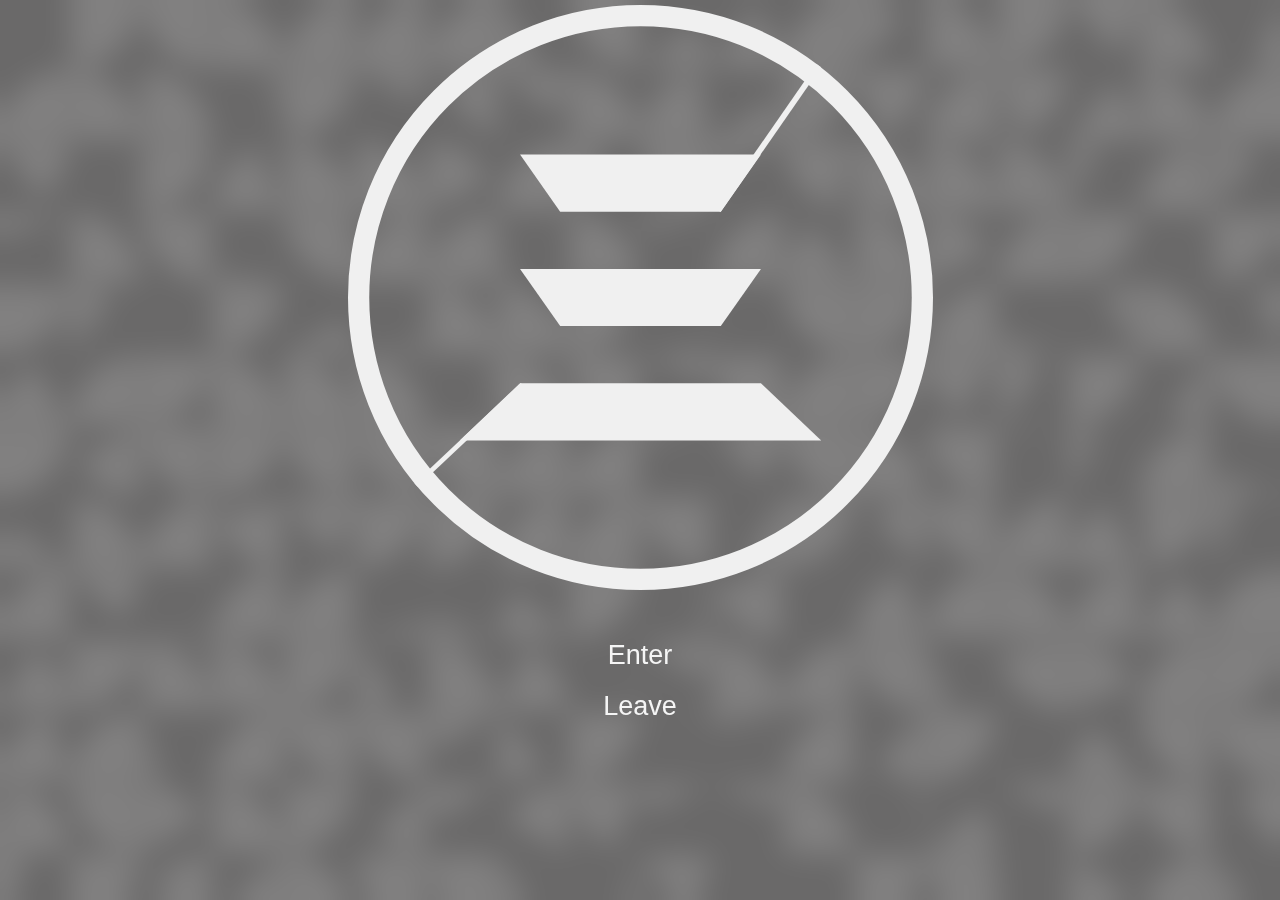
<file: index.html>
<!DOCTYPE html>
<html lang="en">
<head>
    <meta charset="UTF-8">
    <meta name="viewport" content="width=device-width, initial-scale=1.0">
    <title>Welcome</title>
    <link rel="shortcut icon" href="icons/EDiT emblem - black - favicon.svg" type="image/x-icon">
    <link rel="stylesheet" href="index.css">
</head>
<body>
    <div id="landing-container">
        <img src="images/EDiT emblem - whitesmoke.svg" alt="EDiT logo" id="logo-landing">
        <div id="landing-controls">
            <button id="enter-btn" class="landing-btn" type="button">
                <a href="pages/home.html">Enter</a>
            </button>
            <button id="leave-btn" class="landing-btn" type="button">
                <a href="https://www.google.com/">Leave</a>
            </button>
        </div>
    </div>
</body>
</html>
</file>
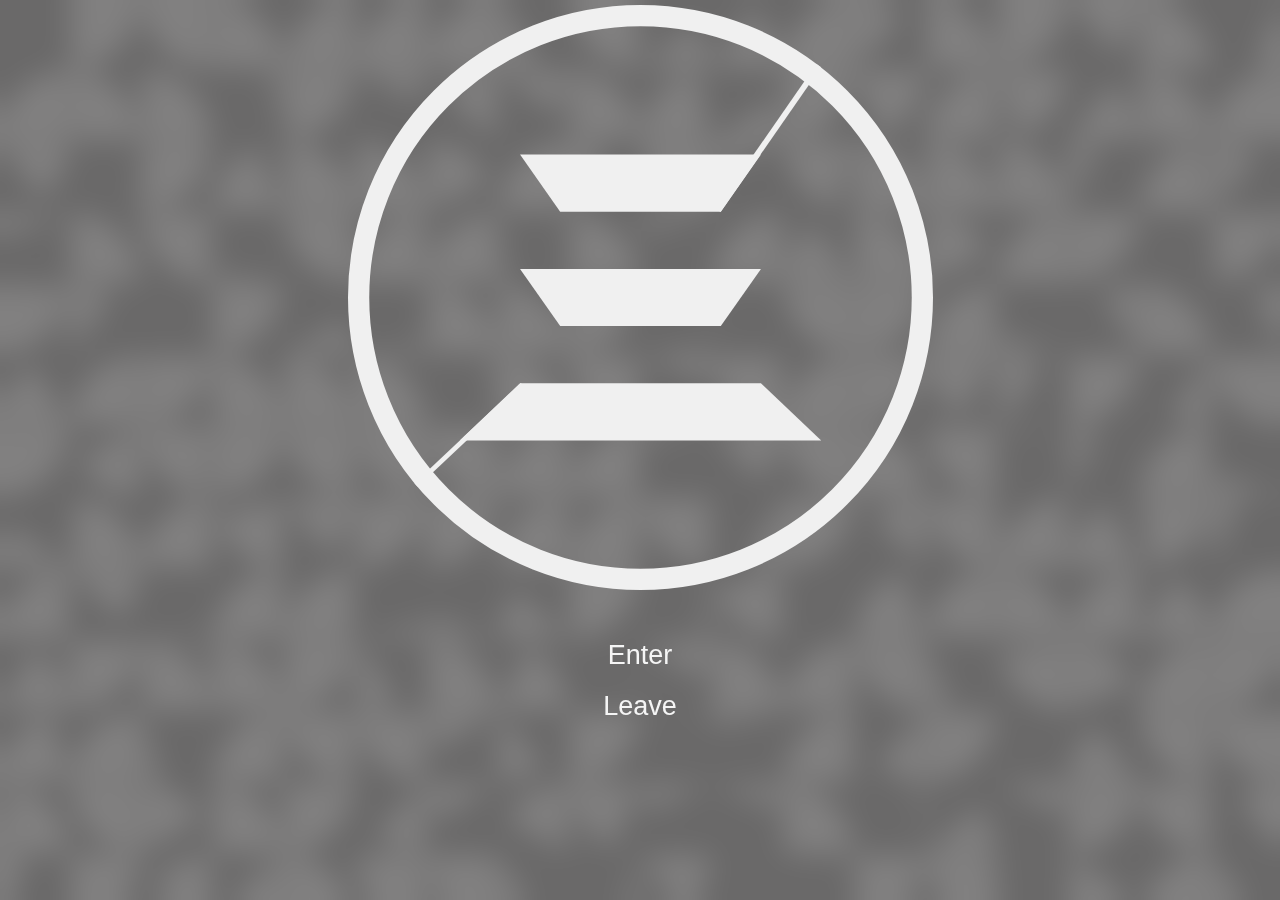
<file: landing.html>
<!DOCTYPE html>
<html lang="en">
<head>
    <meta charset="UTF-8">
    <meta name="viewport" content="width=device-width, initial-scale=1.0">
    <title>Welcome</title>
    <link rel="stylesheet" href="landing.css">
</head>
<body>
    <div id="landing-container">
        <img src="images/EDiT emblem - whitesmoke.svg" alt="EDiT logo" id="logo-landing">
        <div id="landing-controls">
            <button id="enter-btn" class="landing-btn" type="button">
                <a href="index.html">Enter</a>
            </button>
            <button id="leave-btn" class="landing-btn" type="button">
                <a href="https://www.google.com/">Leave</a>
            </button>
        </div>
    </div>
</body>
</html>
</file>
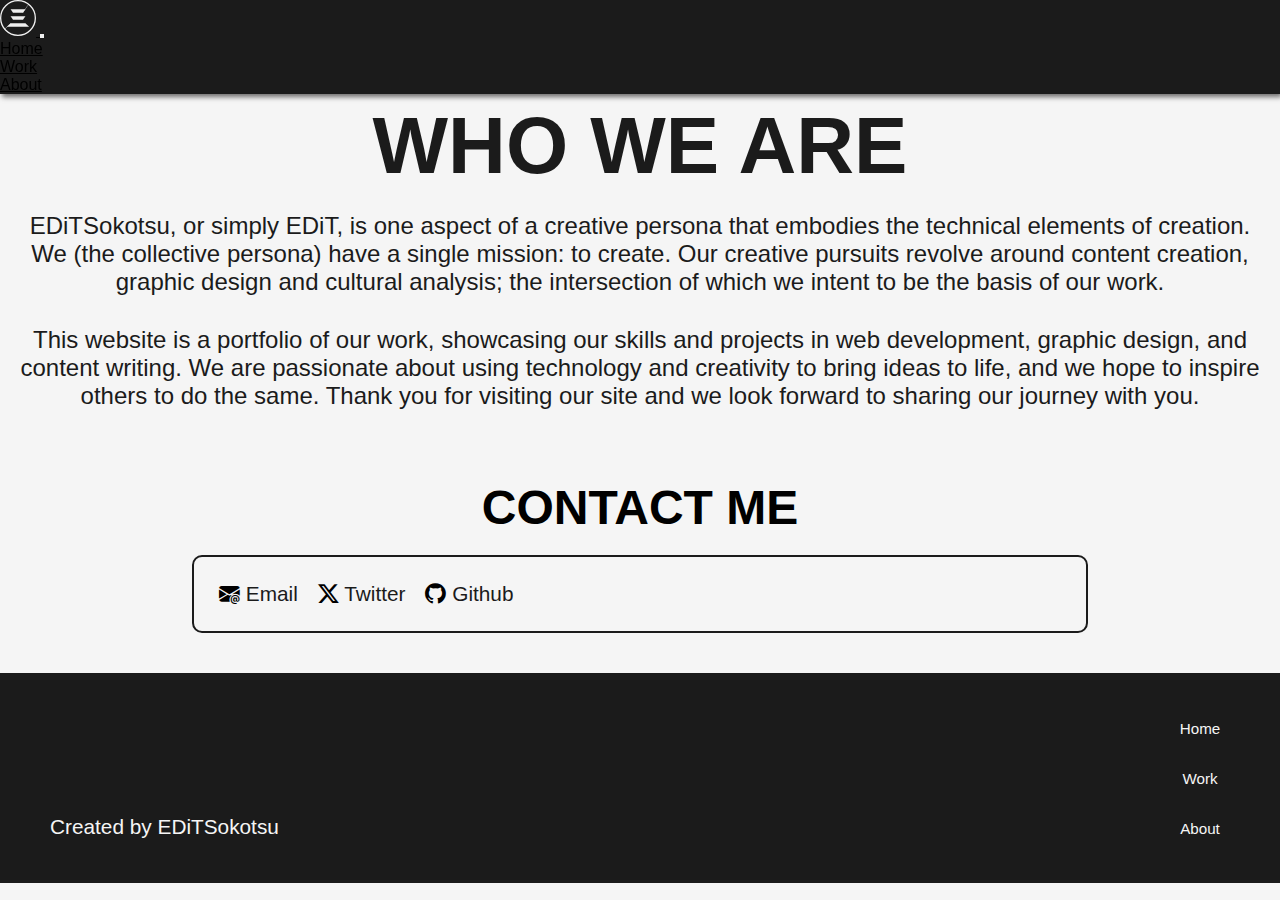
<file: pages/about.html>
<!DOCTYPE html>
<html lang="en">
<head>
    <meta charset="UTF-8">
    <meta name="viewport" content="width=device-width, initial-scale=1.0">
    <title>EDiT Portfolio - Contact Page</title>
    <link rel="shortcut icon" href="../icons/EDiT emblem - black - favicon.svg" type="image/x-icon">
    <link href="https://cdn.jsdelivr.net/npm/bootstrap@5.3.7/dist/css/bootstrap.min.css" rel="stylesheet" integrity="sha384-LN+7fdVzj6u52u30Kp6M/trliBMCMKTyK833zpbD+pXdCLuTusPj697FH4R/5mcr" crossorigin="anonymous">
    <link rel="stylesheet" href="https://cdn.jsdelivr.net/npm/bootstrap-icons@1.11.3/font/bootstrap-icons.min.css">
    <link rel="stylesheet" href="../styles/home.css">
    <link rel="stylesheet" href="../styles/about.css">
</head>
<body>
    <!-- START NAV -->
    <nav id="nav-prim" class="navbar navbar-expand-lg" data-bs-theme="dark">
        <div class="container">
            <a class="navbar-brand" href="#">
                <img src="../images/EDiT emblem - whitesmoke.svg" alt="logo" width="36" height="36" class="d-inline-block align-text-top">
            </a>
            <button class="navbar-toggler" type="button" data-bs-toggle="collapse" data-bs-target="#navbarNavDropdown" aria-controls="navbarNavDropdown" aria-expanded="false" aria-label="Toggle navigation">
            <span class="navbar-toggler-icon"></span>
            </button>
            <div class="collapse navbar-collapse" id="navbarNavDropdown">
            <ul class="navbar-nav ms-auto">
                <li class="nav-item">
                    <a class="nav-link active" aria-current="page" href="home.html">Home</a>
                </li>
                <li class="nav-item">
                    <a class="nav-link active" aria-current="page" href="work.html">Work</a>
                </li>
                <li class="nav-item">
                    <a class="nav-link active" aria-current="page" href="about.html">About</a>
                </li>
                </li>
            </ul>
            </div>
        </div>
    </nav>
    <!-- END NAV -->
    <h1>WHO WE ARE</h1>
    <p>EDiTSokotsu, or simply EDiT, is one aspect of a creative persona that embodies the technical elements of creation. We (the collective persona) have a single mission: to create. Our creative pursuits revolve around content creation, graphic design and cultural analysis; the intersection of which we intent to be the basis of our work.</p>

    <p>This website is a portfolio of our work, showcasing our skills and projects in web development, graphic design, and content writing. We are passionate about using technology and creativity to bring ideas to life, and we hope to inspire others to do the same. Thank you for visiting our site and we look forward to sharing our journey with you.</p>
    <!-- STARTS PROFILE SECTION -->
    <h2>CONTACT ME</h2>
    <section id="profile">
        <div id="profile-links">
            <a class="profile-link" href="mailto:seto.sokotsu@gmail.com" target="_blank">
                <i class="bi bi-envelope-at-fill"></i> Email
            </a>
            <a class="profile-link" href="https://x.com/seto_ix" target="_blank">
                <i class="bi bi-twitter-x"></i> Twitter
            </a>
            <a id="profile-link" class="profile-link" href="https://github.com/EditSokotsu" target="_blank">
                <i class="bi bi-github"></i> Github
            </a>
        </div>
        
    </section>
    <!-- END OF PROFILE SECTION -->

    <!-- START OF FOOTER -->
    <footer id="footer">
            <p class="footer-text">Created by EDiTSokotsu</p>
            <ul>
                <li><a class="footer-link" href="home.html">Home</a></li>
                <li><a class="footer-link" href="work.html">Work</a></li>
                <li><a class="footer-link" href="about.html">About</a></li>
            </ul>
    </footer>
    <!-- END OF FOOTER -->
    <script src="https://cdn.jsdelivr.net/npm/bootstrap@5.3.7/dist/js/bootstrap.bundle.min.js" integrity="sha384-ndDqU0Gzau9qJ1lfW4pNLlhNTkCfHzAVBReH9diLvGRem5+R9g2FzA8ZGN954O5Q" crossorigin="anonymous"></script>
</body>
</html>
</file>
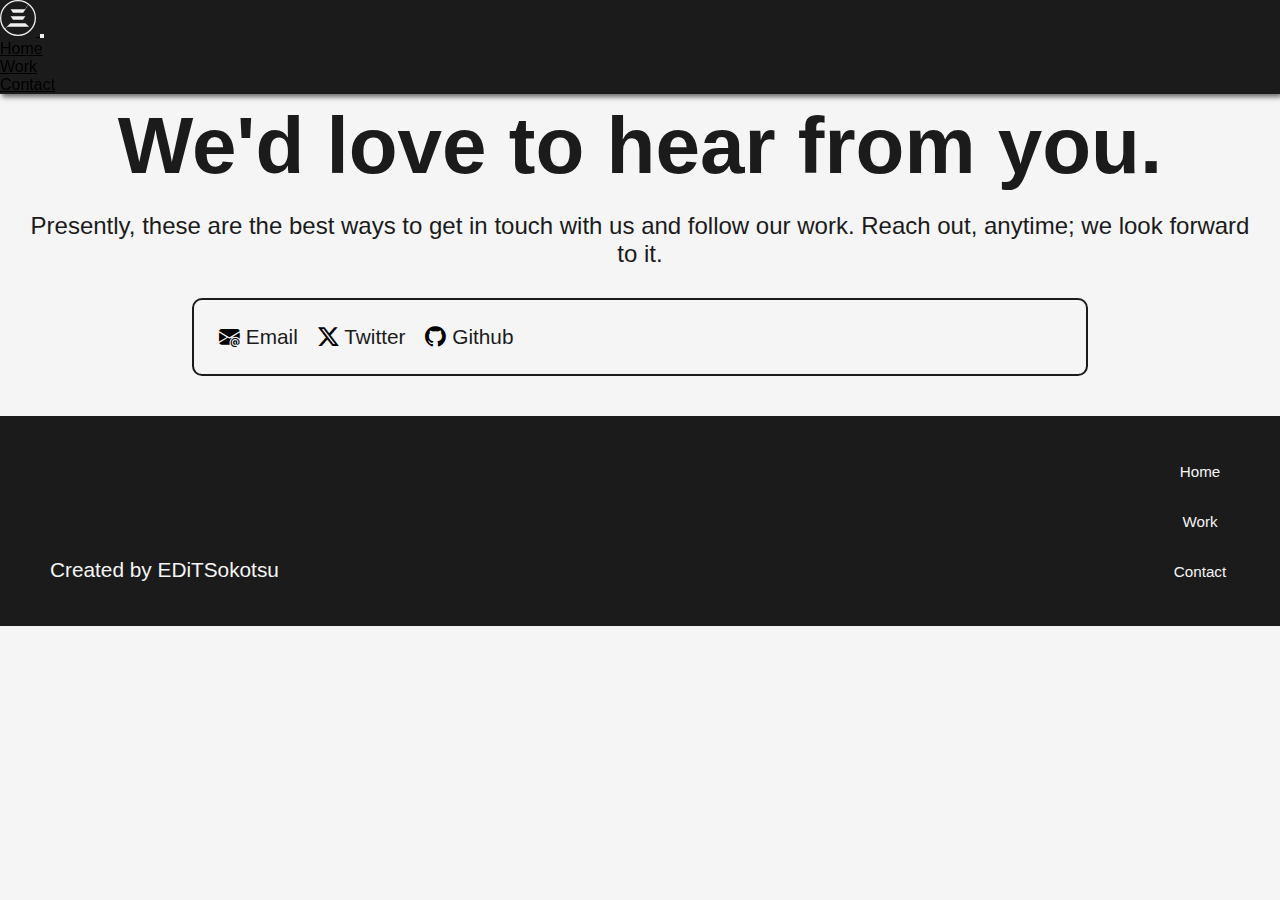
<file: pages/contact.html>
<!DOCTYPE html>
<html lang="en">
<head>
    <meta charset="UTF-8">
    <meta name="viewport" content="width=device-width, initial-scale=1.0">
    <title>EDiT Portfolio - Contact Page</title>
    <link rel="shortcut icon" href="../icons/EDiT emblem - black - favicon.svg" type="image/x-icon">
    <link href="https://cdn.jsdelivr.net/npm/bootstrap@5.3.7/dist/css/bootstrap.min.css" rel="stylesheet" integrity="sha384-LN+7fdVzj6u52u30Kp6M/trliBMCMKTyK833zpbD+pXdCLuTusPj697FH4R/5mcr" crossorigin="anonymous">
    <link rel="stylesheet" href="https://cdn.jsdelivr.net/npm/bootstrap-icons@1.11.3/font/bootstrap-icons.min.css">
    <link rel="stylesheet" href="../styles/home.css">
    <link rel="stylesheet" href="../styles/contact.css">
</head>
<body>
    <!-- START NAV -->
    <nav id="nav-prim" class="navbar navbar-expand-lg" data-bs-theme="dark">
        <div class="container">
            <a class="navbar-brand" href="#">
                <img src="../images/EDiT emblem - whitesmoke.svg" alt="logo" width="36" height="36" class="d-inline-block align-text-top">
            </a>
            <button class="navbar-toggler" type="button" data-bs-toggle="collapse" data-bs-target="#navbarNavDropdown" aria-controls="navbarNavDropdown" aria-expanded="false" aria-label="Toggle navigation">
            <span class="navbar-toggler-icon"></span>
            </button>
            <div class="collapse navbar-collapse" id="navbarNavDropdown">
            <ul class="navbar-nav ms-auto">
                <li class="nav-item">
                    <a class="nav-link active" aria-current="page" href="home.html">Home</a>
                </li>
                <li class="nav-item">
                    <a class="nav-link active" aria-current="page" href="work.html">Work</a>
                </li>
                <li class="nav-item">
                    <a class="nav-link active" aria-current="page" href="contact.html">Contact</a>
                </li>
                </li>
            </ul>
            </div>
        </div>
    </nav>
    <!-- END NAV -->
    <h1>We'd love to hear from you.</h1>
    <p>Presently, these are the best ways to get in touch with us and follow our work. Reach out, anytime; we look forward to it.</p>
    <!-- STARTS PROFILE SECTION -->
    <section id="profile">
        <div id="profile-links">
            <a class="profile-link" href="mailto:seto.sokotsu@gmail.com" target="_blank">
                <i class="bi bi-envelope-at-fill"></i> Email
            </a>
            <a class="profile-link" href="https://x.com/seto_ix" target="_blank">
                <i class="bi bi-twitter-x"></i> Twitter
            </a>
            <a id="profile-link" class="profile-link" href="https://github.com/EditSokotsu" target="_blank">
                <i class="bi bi-github"></i> Github
            </a>
        </div>
        
    </section>
    <!-- END OF PROFILE SECTION -->

    <!-- START OF FOOTER -->
    <footer id="footer">
            <p class="footer-text">Created by EDiTSokotsu</p>
            <ul>
                <li><a class="footer-link" href="#">Home</a></li>
                <li><a class="footer-link" href="work.html">Work</a></li>
                <li><a class="footer-link" href="#">Contact</a></li>
            </ul>
    </footer>
    <!-- END OF FOOTER -->
    <script src="https://cdn.jsdelivr.net/npm/bootstrap@5.3.7/dist/js/bootstrap.bundle.min.js" integrity="sha384-ndDqU0Gzau9qJ1lfW4pNLlhNTkCfHzAVBReH9diLvGRem5+R9g2FzA8ZGN954O5Q" crossorigin="anonymous"></script>
</body>
</html>
</file>
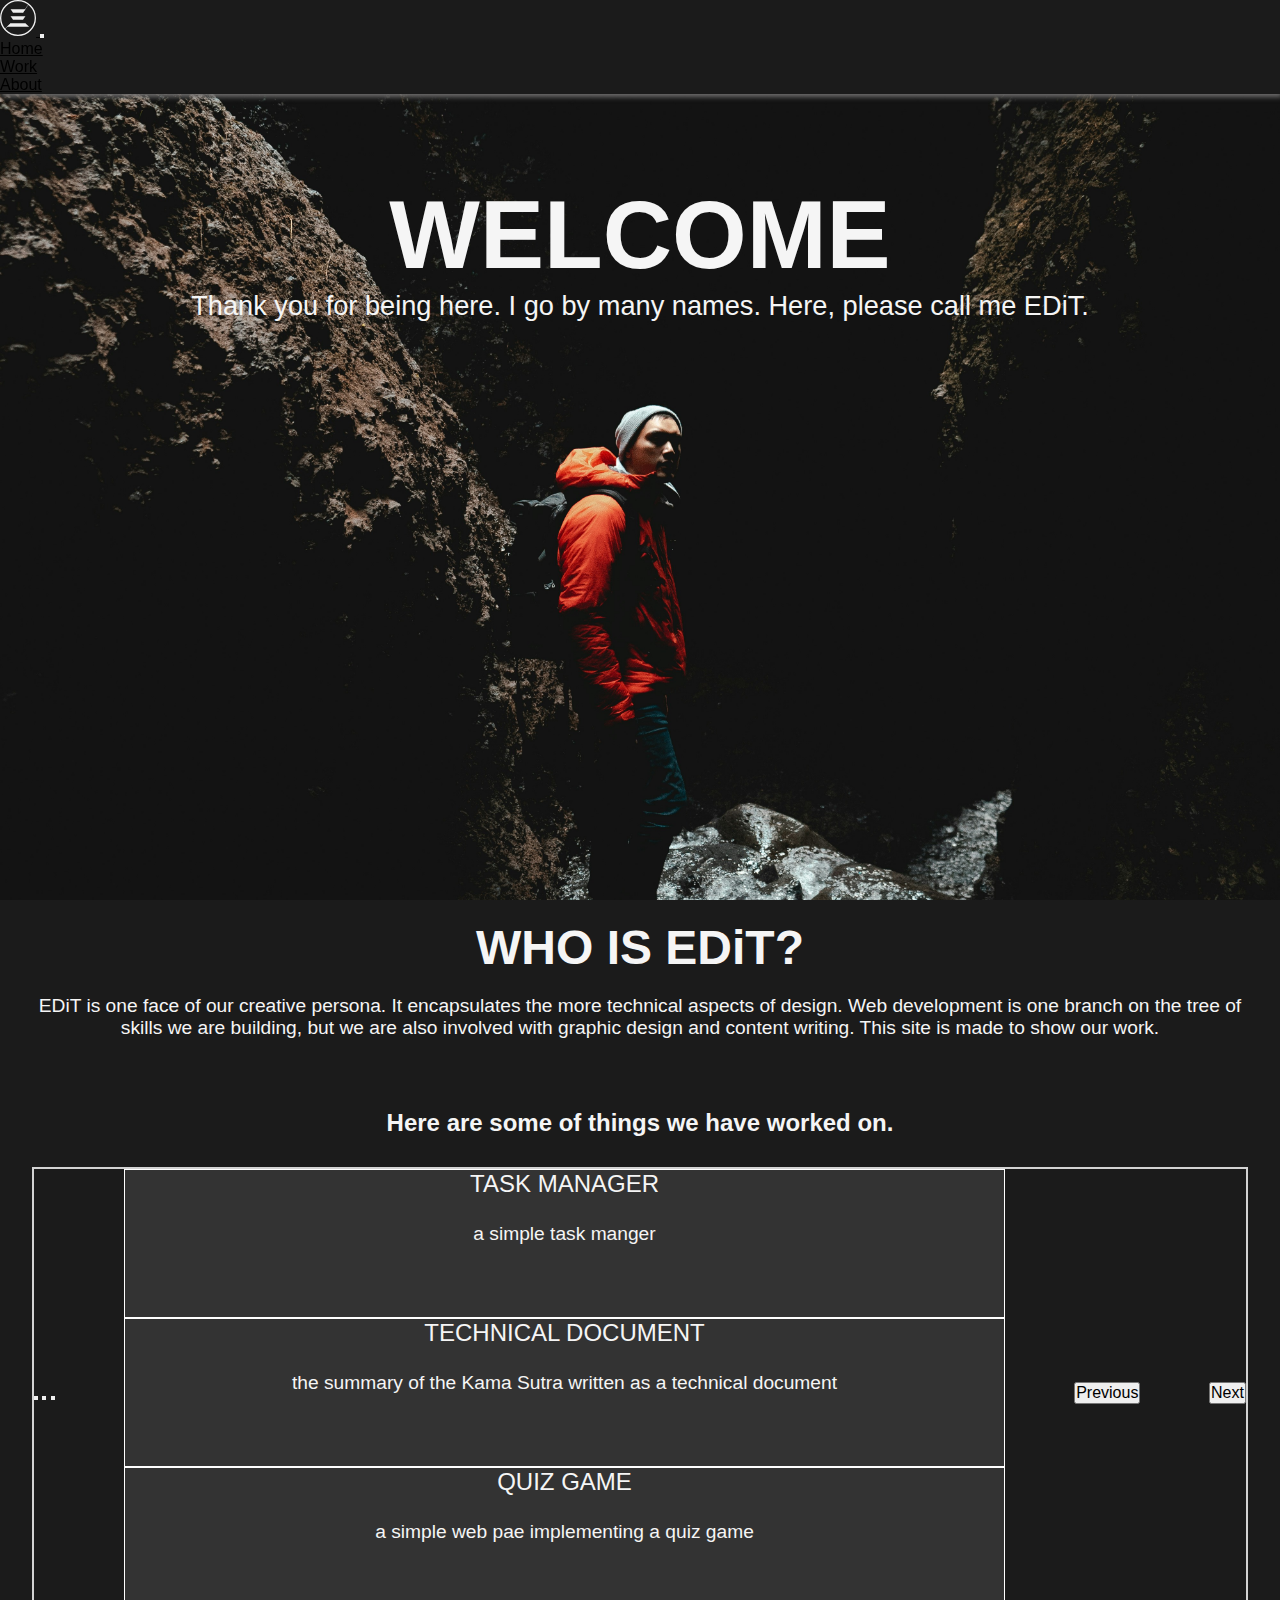
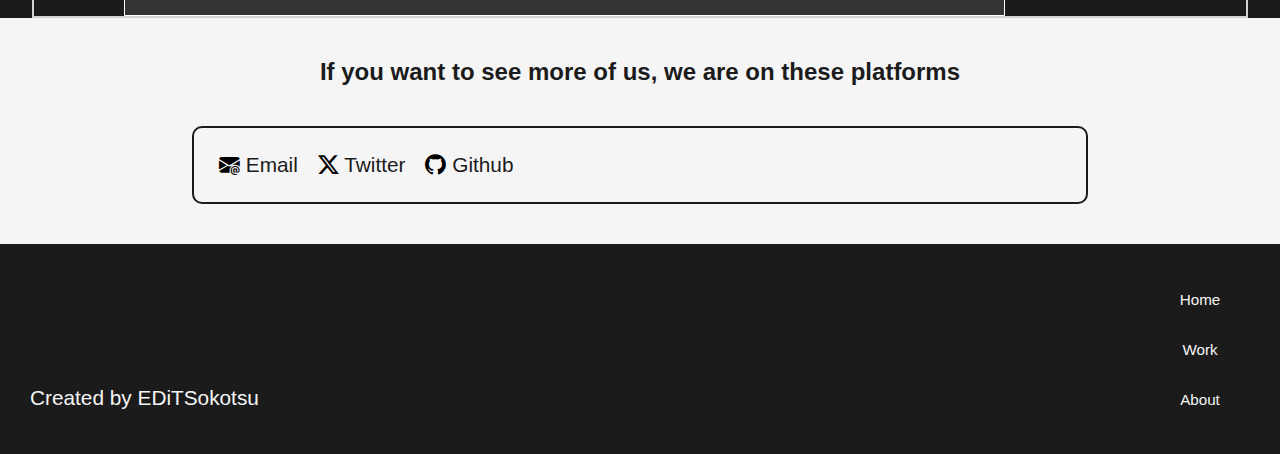
<file: pages/home.html>
<!-- @AUTH: EditSokotsu
@PROJ: freeCodeCamp | Personal Portfolio
@COMM: this is a freeCodeCamp certification project. It implements a homepage for a personal portfolio site. The main content consists of past course projects. See the user stories below. --> 
<!DOCTYPE html>
<html lang="en">
<head>
    <meta charset="UTF-8">
    <meta name="viewport" content="width=device-width, initial-scale=1.0">
    <title>EDiT Portfolio - Home</title>
    <link rel="shortcut icon" href="../icons/EDiT emblem - black - favicon.svg" type="image/x-icon">
    <link href="https://cdn.jsdelivr.net/npm/bootstrap@5.3.7/dist/css/bootstrap.min.css" rel="stylesheet" integrity="sha384-LN+7fdVzj6u52u30Kp6M/trliBMCMKTyK833zpbD+pXdCLuTusPj697FH4R/5mcr" crossorigin="anonymous">
    <link rel="stylesheet" href="https://cdn.jsdelivr.net/npm/bootstrap-icons@1.11.3/font/bootstrap-icons.min.css">
    <link rel="stylesheet" href="../styles/home.css">
</head>
<body>
    <!-- START NAV -->
    <nav id="nav-prim" class="navbar navbar-expand-lg" data-bs-theme="dark">
        <div class="container">
            <a class="navbar-brand" href="#">
                <img src="../images/EDiT emblem - whitesmoke.svg" alt="logo" width="36" height="36" class="d-inline-block align-text-top">
            </a>
            <button class="navbar-toggler" type="button" data-bs-toggle="collapse" data-bs-target="#navbarNavDropdown" aria-controls="navbarNavDropdown" aria-expanded="false" aria-label="Toggle navigation">
            <span class="navbar-toggler-icon"></span>
            </button>
            <div class="collapse navbar-collapse" id="navbarNavDropdown">
            <ul class="navbar-nav ms-auto">
                <li class="nav-item">
                    <a class="nav-link active" aria-current="page" href="home.html">Home</a>
                </li>
                <li class="nav-item">
                    <a class="nav-link active" aria-current="page" href="work.html">Work</a>
                </li>
                <li class="nav-item">
                    <a class="nav-link active" aria-current="page" href="about.html">About</a>
                </li>
                </li>
            </ul>
            </div>
        </div>
    </nav>
    <!-- END NAV -->
    <!-- START WELCOME SECTION -->
    <section id="welcome-section">
        <h1 id="welcome-title">WELCOME</h1>
        <p id="welcome-text">Thank you for being here. I go by many names. Here, please call me EDiT.</p>
    </section>
    <!-- END WELCOME SECTION -->
    <!-- START PROJECTS SECTION -->
    <section id="work-section">
        <h2>WHO IS EDiT?</h2>
        <p>EDiT is one face of our creative persona. It encapsulates the more technical aspects of design. Web development is one branch on the tree of skills we are building, but we are also involved with graphic design and content writing. This site is made to show our work.</p>
        <h3 id="projects-title">Here are some of things we have worked on.</h3>
        <!-- carousel of projects -->

      <div id="project-carousel" class="carousel slide">
        <div class="carousel-indicators">
            <button type="button" data-bs-target="#project-carousel" data-bs-slide-to="0" class="active" aria-current="true" aria-label="Slide 1"></button>
            <button type="button" data-bs-target="#project-carousel" data-bs-slide-to="1" aria-label="Slide 2"></button>
            <button type="button" data-bs-target="#project-carousel" data-bs-slide-to="2" aria-label="Slide 3"></button>
        </div>
        <div class="carousel-inner">
            <div class="carousel-item active text-center p-4">
                <a href="taskTracker.html">TASK MANAGER</a>
                <p>a simple task manger</p>
            </div>
            <div class="carousel-item text-center p-4">
                <a href="technicalDocument.html">TECHNICAL DOCUMENT</a>
                <p>the summary of the Kama Sutra written as a technical document</p>
            </div>
            <div class="carousel-item text-center p-4">
                <a href="quizGame.html">QUIZ GAME</a>
                <p>a simple web pae implementing a quiz game</p>
            </div>
        </div>
        <button class="carousel-control-prev" type="button" data-bs-target="#project-carousel" data-bs-slide="prev">
            <span class="carousel-control-prev-icon" aria-hidden="true"></span>
            <span class="visually-hidden">Previous</span>
        </button>
        <button class="carousel-control-next" type="button" data-bs-target="#project-carousel" data-bs-slide="next">
            <span class="carousel-control-next-icon" aria-hidden="true"></span>
            <span class="visually-hidden">Next</span>
        </button>
    </div>
    </section>
    <!-- END PROJECTS SECTION -->
    <!-- STARTS PROFILE SECTION -->
    <section id="profile">
        <h3 id="profile-title">If you want to see more of us, we are on these platforms</h3>
        <div id="profile-links">
            <a class="profile-link" href="mailto:seto.sokotsu@gmail.com" target="_blank">
                <i class="bi bi-envelope-at-fill"></i> Email
            </a>
            <a class="profile-link" href="https://x.com/seto_ix" target="_blank">
                <i class="bi bi-twitter-x"></i> Twitter
            </a>
            <a id="profile-link" class="profile-link" href="https://github.com/EditSokotsu" target="_blank">
                <i class="bi bi-github"></i> Github
            </a>
        </div>
    </section>
    <!-- END OF PROFILE SECTION -->
    <!-- START OF FOOTER -->
    <footer id="footer">
            <p class="footer-text">Created by EDiTSokotsu</p>
            <ul>
                <li><a class="footer-link" href="home.html">Home</a></li>
                <li><a class="footer-link" href="work.html">Work</a></li>
                <li><a class="footer-link" href="about.html">About</a></li>
            </ul>
    </footer>
    <!-- END OF FOOTER -->
     <script src="https://cdn.jsdelivr.net/npm/bootstrap@5.3.7/dist/js/bootstrap.bundle.min.js" integrity="sha384-ndDqU0Gzau9qJ1lfW4pNLlhNTkCfHzAVBReH9diLvGRem5+R9g2FzA8ZGN954O5Q" crossorigin="anonymous"></script>
</body>
</html>
</file>
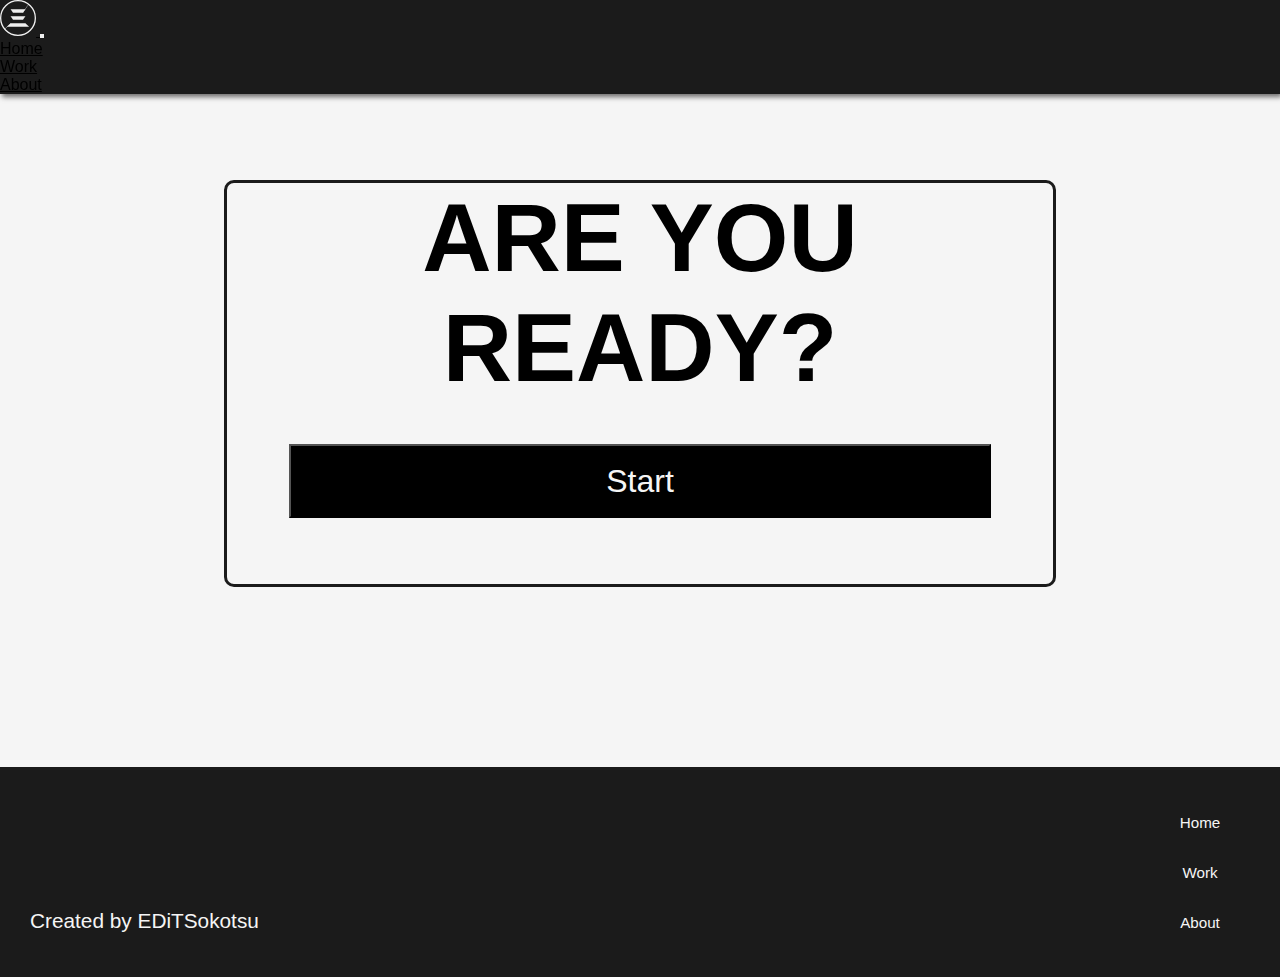
<file: pages/quizGame.html>
<!-- 
@AUTH: SetoSokotsu
@PROJ: Quiz Game Webpage
@COMM: a simple HTML quiz game. 
-->
<!DOCTYPE html>
<html lang="en">
    <head>
        <meta charset="UTF-8">
        <meta name="viewport" content="width=device-width, initial-scale=1.0">
        <title>Quiz Game</title>
        <link rel="shortcut icon" href="../icons/EDiT emblem - black - favicon.svg" type="image/x-icon">
        <link href="https://cdn.jsdelivr.net/npm/bootstrap@5.3.7/dist/css/bootstrap.min.css" rel="stylesheet" integrity="sha384-LN+7fdVzj6u52u30Kp6M/trliBMCMKTyK833zpbD+pXdCLuTusPj697FH4R/5mcr" crossorigin="anonymous">
        <link rel="stylesheet" href="../styles/quizGameStyles.css">
        <link rel="stylesheet" href="../styles/home.css">
    </head>
    <body>
        <!-- START NAV -->
        <nav id="nav-prim" class="navbar navbar-expand-lg" data-bs-theme="dark">
            <div class="container">
                <a class="navbar-brand" href="#">
                    <img src="../images/EDiT emblem - whitesmoke.svg" alt="logo" width="36" height="36" class="d-inline-block align-text-top">
                </a>
                <button class="navbar-toggler" type="button" data-bs-toggle="collapse" data-bs-target="#navbarNavDropdown" aria-controls="navbarNavDropdown" aria-expanded="false" aria-label="Toggle navigation">
                <span class="navbar-toggler-icon"></span>
                </button>
                <div class="collapse navbar-collapse" id="navbarNavDropdown">
                <ul class="navbar-nav ms-auto">
                    <li class="nav-item">
                        <a class="nav-link active" aria-current="page" href="home.html">Home</a>
                    </li>
                    <li class="nav-item">
                        <a class="nav-link active" aria-current="page" href="work.html">Work</a>
                    </li>
                    <li class="nav-item">
                        <a class="nav-link active" aria-current="page" href="about.html">About</a>
                    </li>
                    </li>
                </ul>
                </div>
            </div>
        </nav>
        <!-- END NAV -->
        <div id="game-wrapper">
            <div id="start-screen">
                <span id="welcome-screen" class="hidden">
                    <h1 id="welcome-msg">
                        WELCOME TO THE GAME!
                    </h1>
                    <p id="welcome-msg-subtext">It's a 10 question quiz, testing your general knowledge. The rules are simple: ANSWER ALL THE QUESTIONS as best you can.
                    </p>
                    <p id="good-luck-msg">GOOD LUCK!</p>
                    <span id="player-info">
                        <label for="player-name">Please pick a profile name:</label>
                        <input type="text" id="player-name">
                        <button id="player-name-submit-btn" class="btn">Submit</button>
                    </span>
                </span>
                <span id="ready-screen">
                    <h3>ARE YOU READY?</h3>
                    <button id="start-game-btn" class="btn">Start</button>
                </span>
            </div>
            <div id="main-game-screen" class="hidden">
                <div id="HUD">
                    <!-- <span class="HUD-item">Name: <span id="player-name"></span>
                    </span> -->
                    <span class="HUD-item">Question: <span id="question-number"></span></span>
                    <span class="HUD-item">Score: <span id="score"></span></span>
                </div>
                <div id="question-container">Lorem ipsum dolor sit amet, quo et nobis omnium scriptorem.</div>
                <div id="answer-options">
    
                    <span class="option">
                        <input type="radio" name="option" id="optionA" value="">
                        <label for="optionA" class="answer" id="answer-A">Lorem</label>
                    </span>
    
                    <span class="option">
                        <input type="radio" name="option" id="optionB" value="">
                        <label for="optionB" class="answer" id="answer-B">ipsum</label>
                    </span>
                    
                    <span class="option">
                        <input type="radio" name="option" id="optionC" value="">
                        <label for="optionC" class="answer"  id="answer-C">dolor</label>
                    </span>
                    
                    <span class="option">
                        <input type="radio" name="option" id="optionD" value="">
                        <label for="optionD" class="answer" id="answer-D">sit</label>
                    </span>
                    
                </div>
                <div id="controls">
                    <button id="next-btn" class="btn">next</button>
                </div>
            </div>
            <div id="finish-screen" class="hidden">
                <p>Your Score:</p>
                <h3 id="final-score">SCORE</h3>
                <p id="end-msg">Lorem ipsum dolor sit amet, quo et nobis omnium scriptorem.</p>
                <button id="play-again-btn" class="btn">Play Again</button>
                <button id="quit-btn" class="btn">Quit</button>
            </div>
        </div>
        <!-- START OF FOOTER -->
        <footer id="footer">
                <p class="footer-text">Created by EDiTSokotsu</p>
                <ul>
                    <li><a class="footer-link" href="home.html">Home</a></li>
                    <li><a class="footer-link" href="work.html">Work</a></li>
                    <li><a class="footer-link" href="about.html">About</a></li>
                </ul>
        </footer>
        <!-- END OF FOOTER -->
        <script src="https://cdn.jsdelivr.net/npm/bootstrap@5.3.7/dist/js/bootstrap.bundle.min.js" integrity="sha384-ndDqU0Gzau9qJ1lfW4pNLlhNTkCfHzAVBReH9diLvGRem5+R9g2FzA8ZGN954O5Q" crossorigin="anonymous"></script>
        <script src="../scripts/quizGameJS.js"></script>
    </body>
</html>
</file>
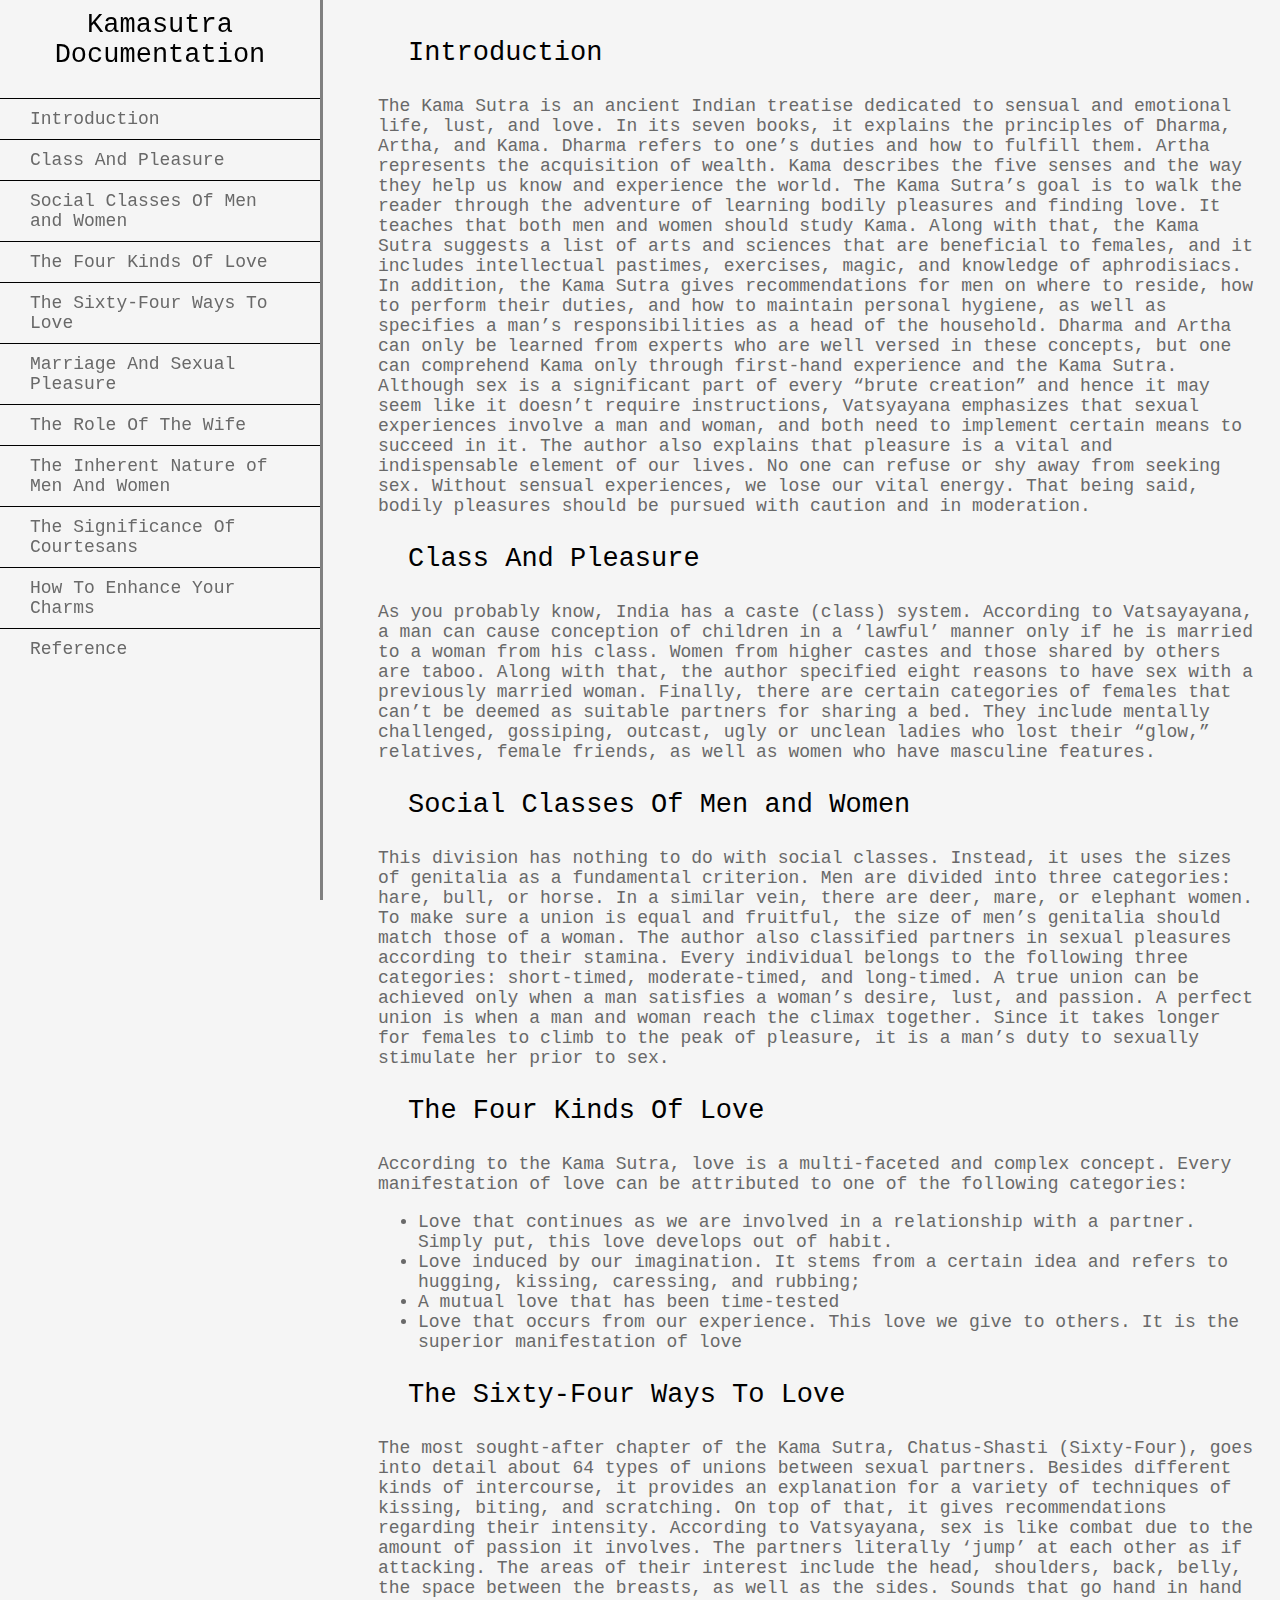
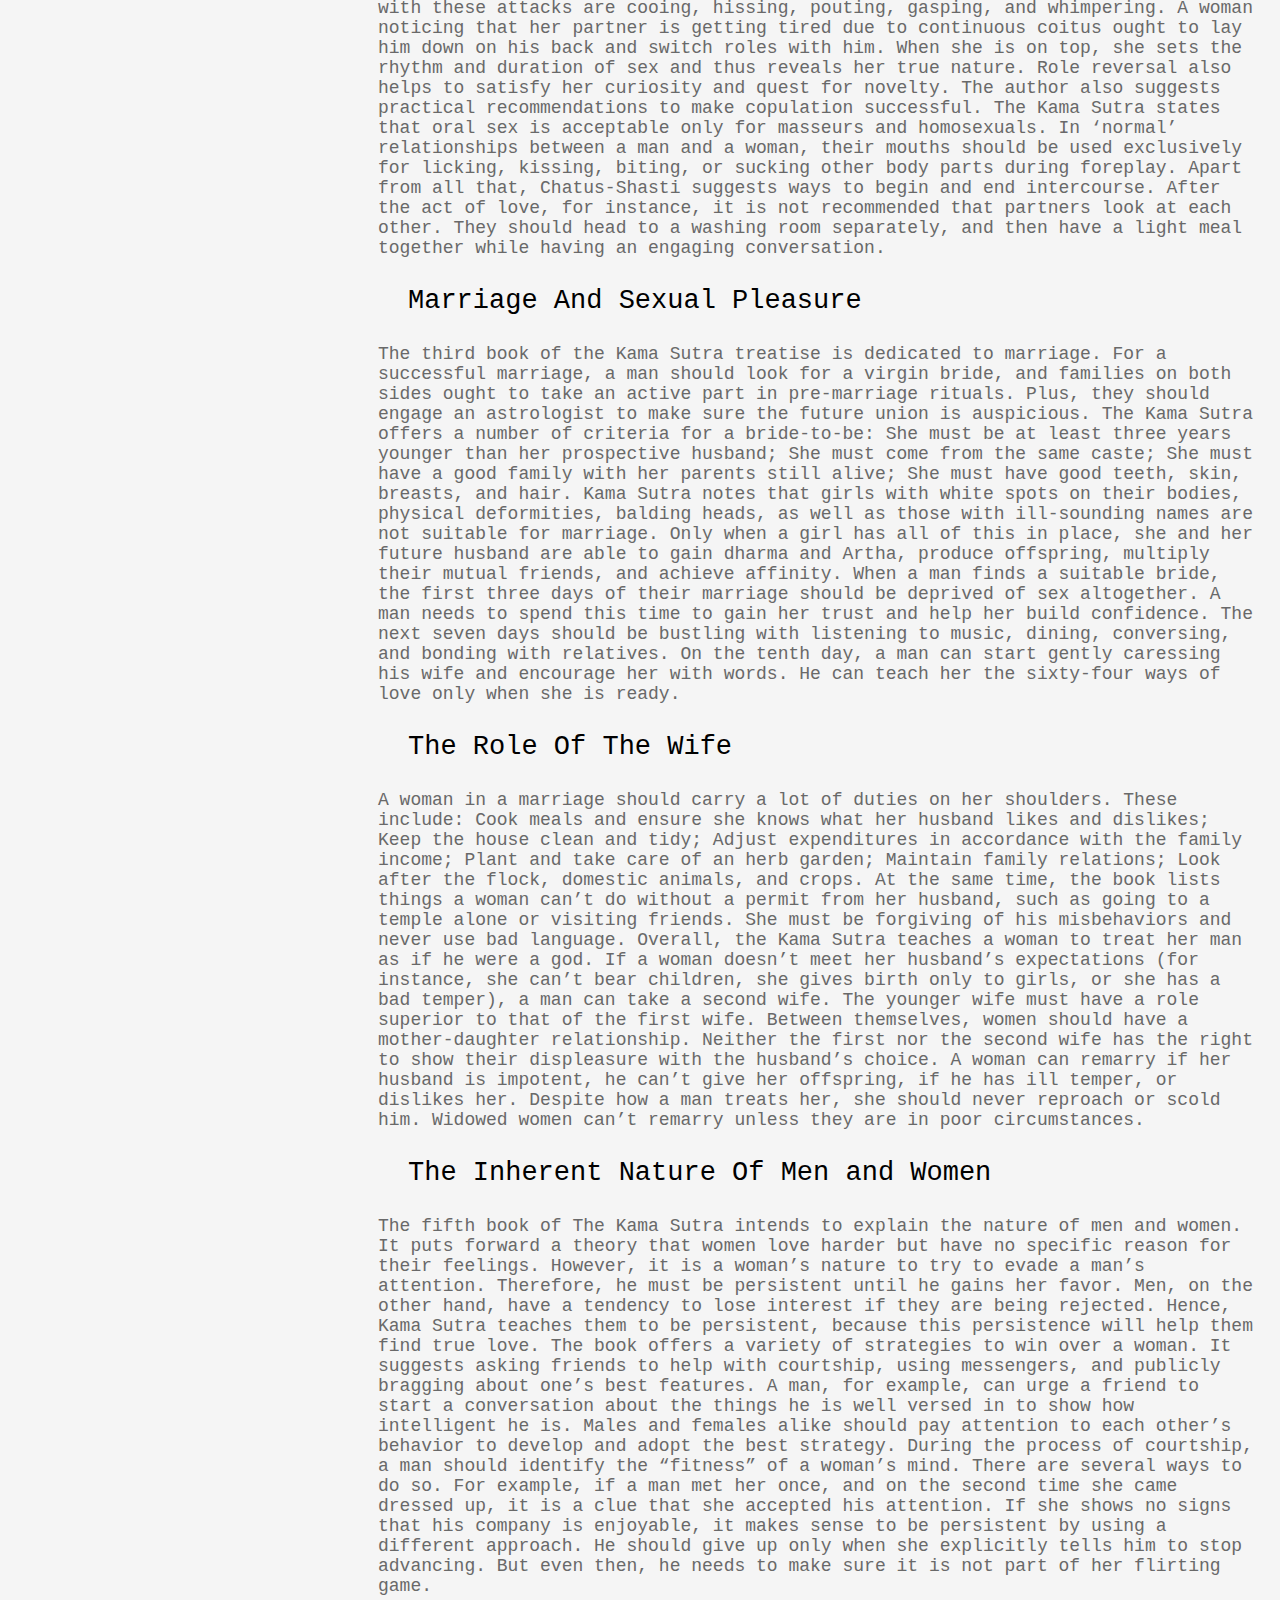
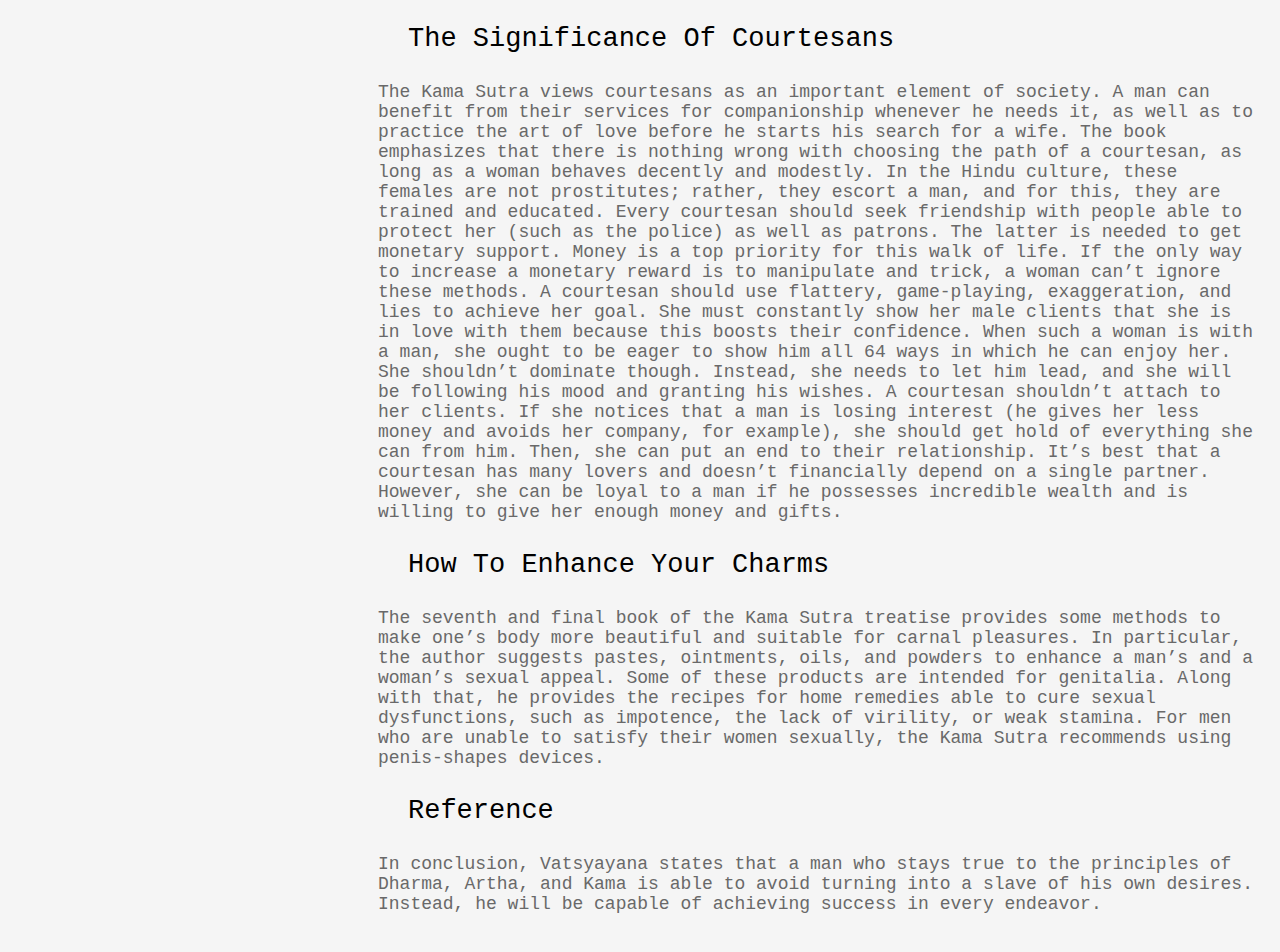
<file: pages/technicalDocument.html>
<!-- @AUTH: EditSokotsu
@PROJ: freeCodeCamp | Technical Document
@COMM: this is a freeCodeCamp certification project. The project implements a web-based technical document, like one you'd see for some software. Interestingly enough, I implemented it for a summary of the Kamasutra, so some user stories are only implemented in letter, not in spirit. See the user stories below. -->
<!DOCTYPE html>
<html lang="en">
    <head>
        <meta charset="UTF-8">
        <meta name="viewport" content="width=device-width, initial-scale=1.0">
        <title>Kama Sutra Technical Document</title>
        <link rel="shortcut icon" href="../icons/EDiT emblem - black - favicon.svg" type="image/x-icon">
        <link rel="stylesheet" href="../styles/technicalDocumentStyles.css">
    </head>
    <body>
        <nav id="navbar">
            <header>Kamasutra Documentation</header>
            <!-- every a tag should nav to it's corresponding section, i.e href="#somesectionid" -->
            <ul>
                <li> <a class="nav-link" href="#Introduction">Introduction</a> </li>
                <li> <a class="nav-link" href="#Class_And_Pleasure">Class And Pleasure</a> </li>
                <li> <a class="nav-link" href="#Social_Classes_Of_Men_and_Women">Social Classes Of Men and Women</a> </li>
                <li> <a class="nav-link" href="#The_Four_Kinds_Of_Love">The Four Kinds Of Love</a> </li>
                <li> <a class="nav-link" href="#The_Sixty-Four_Ways_To_Love">The Sixty-Four Ways To Love</a> </li>
                <li> <a class="nav-link" href="#Marriage_And_Sexual_Pleasure">Marriage And Sexual Pleasure</a> </li>
                <li> <a class="nav-link" href="#The_Role_Of_The_Wife">The Role Of The Wife</a> </li>
                <li> <a class="nav-link" href="#The_Inherent_Nature_Of_Men_and_Women">The Inherent Nature of Men And Women</a> </li>
                <li> <a class="nav-link" href="#The_Significance_Of_Courtesans">The Significance Of Courtesans</a> </li>
                <li> <a class="nav-link" href="#How_To_Enhance_Your_Charms">How To Enhance Your Charms</a> </li>
                <li> <a class="nav-link" href="#Reference">Reference</a> </li>
            </ul>
        </nav>
        <main id="main-doc">
            <!-- id corresponds to the text of the header -->
            <section class="main-section" id="Introduction">
                <header>Introduction</header>
                    <p>The Kama Sutra is an ancient Indian treatise dedicated to sensual and emotional life, lust, and love. In its seven books, it explains the principles of Dharma, Artha, and Kama. Dharma refers to one’s duties and how to fulfill them. Artha represents the acquisition of wealth. Kama describes the five senses and the way they help us know and experience the world. The Kama Sutra’s goal is to walk the reader through the adventure of learning bodily pleasures and finding love. 

                It teaches that both men and women should study Kama. Along with that, the Kama Sutra suggests a list of arts and sciences that are beneficial to females, and it includes intellectual pastimes, exercises, magic, and knowledge of aphrodisiacs.
                
                In addition, the Kama Sutra gives recommendations for men on where to reside, how to perform their duties, and how to maintain personal hygiene, as well as specifies a man’s responsibilities as a head of the household.
                
                Dharma and Artha can only be learned from experts who are well versed in these concepts, but one can comprehend Kama only through first-hand experience and the Kama Sutra. Although sex is a significant part of every “brute creation” and hence it may seem like it doesn’t require instructions, Vatsyayana emphasizes that sexual experiences involve a man and woman, and both need to implement certain means to succeed in it.
                
                The author also explains that pleasure is a vital and indispensable element of our lives. No one can refuse or shy away from seeking sex. Without sensual experiences, we lose our vital energy. That being said, bodily pleasures should be pursued with caution and in moderation.
                </p>
            </section>
            <section class="main-section" id="Class_And_Pleasure">
                <header>Class And Pleasure</header>
                <p>
                    As you probably know, India has a caste (class) system. According to Vatsayayana, a man can cause conception of children in a ‘lawful’ manner only if he is married to a woman from his class. Women from higher castes and those shared by others are taboo. Along with that, the author specified eight reasons to have sex with a previously married woman. Finally, there are certain categories of females that can’t be deemed as suitable partners for sharing a bed. They include mentally challenged, gossiping, outcast, ugly or unclean ladies who lost their “glow,” relatives, female friends, as well as women who have masculine features.
                </p>
                <code></code>
            </section>
            <section class="main-section" id="Social_Classes_Of_Men_and_Women">
                <header>Social Classes Of Men and Women</header>
                <p>
                    This division has nothing to do with social classes. Instead, it uses the sizes of genitalia as a fundamental criterion. Men are divided into three categories: hare, bull, or horse. In a similar vein, there are deer, mare, or elephant women. To make sure a union is equal and fruitful, the size of men’s genitalia should match those of a woman.

                    The author also classified partners in sexual pleasures according to their stamina. Every individual belongs to the following three categories: short-timed, moderate-timed, and long-timed. A true union can be achieved only when a man satisfies a woman’s desire, lust, and passion. A perfect union is when a man and woman reach the climax together. Since it takes longer for females to climb to the peak of pleasure, it is a man’s duty to sexually stimulate her prior to sex. 
                </p>
                <code></code>
            </section>
            <section class="main-section" id="The_Four_Kinds_Of_Love">
                <header>The Four Kinds Of Love</header>
                <p>
                    According to the Kama Sutra, love is a multi-faceted and complex concept. Every manifestation of love can be attributed to one of the following categories:
                    <ul>
                        <li>
                            Love that continues as we are involved in a relationship with a partner. Simply put, this love develops out of habit.
                        </li>
                        <li>
                            Love induced by our imagination. It stems from a certain idea and refers to hugging, kissing, caressing, and rubbing;
                        </li>
                        <li>
                            A mutual love that has been time-tested
                        </li>
                        <li>
                            Love that occurs from our experience. This love we give to others. It is the superior manifestation of love
                        </li>
                        <li>""</li>
                    </ul>
                    <code></code>
                </p>
            </section>
            <section class="main-section" id="The_Sixty-Four_Ways_To_Love">
                <header>The Sixty-Four Ways To Love</header>
                <p>
                    The most sought-after chapter of the Kama Sutra, Chatus-Shasti (Sixty-Four), goes into detail about 64 types of unions between sexual partners. Besides different kinds of intercourse, it provides an explanation for a variety of techniques of kissing, biting, and scratching. On top of that, it gives recommendations regarding their intensity. 

                    According to Vatsyayana, sex is like combat due to the amount of passion it involves. The partners literally ‘jump’ at each other as if attacking. The areas of their interest include the head, shoulders, back, belly, the space between the breasts, as well as the sides. Sounds that go hand in hand with these attacks are cooing, hissing, pouting, gasping, and whimpering.

                    A woman noticing that her partner is getting tired due to continuous coitus ought to lay him down on his back and switch roles with him. When she is on top, she sets the rhythm and duration of sex and thus reveals her true nature. Role reversal also helps to satisfy her curiosity and quest for novelty. The author also suggests practical recommendations to make copulation successful. 

                    The Kama Sutra states that oral sex is acceptable only for masseurs and homosexuals. In ‘normal’ relationships between a man and a woman, their mouths should be used exclusively for licking, kissing, biting, or sucking other body parts during foreplay. 

                    Apart from all that, Chatus-Shasti suggests ways to begin and end intercourse. After the act of love, for instance, it is not recommended that partners look at each other. They should head to a washing room separately, and then have a light meal together while having an engaging conversation.
                    <code></code>
                </p>
            </section>
            <section class="main-section" id="Marriage_And_Sexual_Pleasure">
                <header>Marriage And Sexual Pleasure</header>
                <p>
                    The third book of the Kama Sutra treatise is dedicated to marriage. For a successful marriage, a man should look for a virgin bride, and families on both sides ought to take an active part in pre-marriage rituals. Plus, they should engage an astrologist to make sure the future union is auspicious.

                    The Kama Sutra offers a number of criteria for a bride-to-be:

                        She must be at least three years younger than her prospective husband;
                        She must come from the same caste;
                        She must have a good family with her parents still alive;
                        She must have good teeth, skin, breasts, and hair. Kama Sutra notes that girls with white spots on their bodies, physical deformities, balding heads, as well as those with ill-sounding names are not suitable for marriage. 

                    Only when a girl has all of this in place, she and her future husband are able to gain dharma and Artha, produce offspring, multiply their mutual friends, and achieve affinity.  

                    When a man finds a suitable bride, the first three days of their marriage should be deprived of sex altogether. A man needs to spend this time to gain her trust and help her build confidence. The next seven days should be bustling with listening to music, dining, conversing, and bonding with relatives. On the tenth day, a man can start gently caressing his wife and encourage her with words. He can teach her the sixty-four ways of love only when she is ready. 
                </p>
                <code></code>
            </section>
            <section class="main-section" id="The_Role_Of_The_Wife">
                <header>The Role Of The Wife</header>
                <p>
                    A woman in a marriage should carry a lot of duties on her shoulders. These include: 

                        Cook meals and ensure she knows what her husband likes and dislikes;
                        Keep the house clean and tidy;
                        Adjust expenditures in accordance with the family income;
                        Plant and take care of an herb garden;
                        Maintain family relations;
                        Look after the flock, domestic animals, and crops.

                    At the same time, the book lists things a woman can’t do without a permit from her husband, such as going to a temple alone or visiting friends. She must be forgiving of his misbehaviors and never use bad language. Overall, the Kama Sutra teaches a woman to treat her man as if he were a god. 

                    If a woman doesn’t meet her husband’s expectations (for instance, she can’t bear children, she gives birth only to girls, or she has a bad temper), a man can take a second wife. The younger wife must have a role superior to that of the first wife. Between themselves, women should have a mother-daughter relationship. Neither the first nor the second wife has the right to show their displeasure with the husband’s choice. 

                    A woman can remarry if her husband is impotent, he can’t give her offspring, if he has ill temper, or dislikes her. Despite how a man treats her, she should never reproach or scold him. Widowed women can’t remarry unless they are in poor circumstances. 
                </p>
            </section>
            <section class="main-section" id="The_Inherent_Nature_Of_Men_and_Women">
                <header>The Inherent Nature Of Men and Women</header>
                <p>
                    The fifth book of The Kama Sutra intends to explain the nature of men and women. It puts forward a theory that women love harder but have no specific reason for their feelings. However, it is a woman’s nature to try to evade a man’s attention. Therefore, he must be persistent until he gains her favor. Men, on the other hand, have a tendency to lose interest if they are being rejected. Hence, Kama Sutra teaches them to be persistent, because this persistence will help them find true love.

                    The book offers a variety of strategies to win over a woman. It suggests asking friends to help with courtship, using messengers, and publicly bragging about one’s best features. A man, for example, can urge a friend to start a conversation about the things he is well versed in to show how intelligent he is. Males and females alike should pay attention to each other’s behavior to develop and adopt the best strategy. 

                    During the process of courtship, a man should identify the “fitness” of a woman’s mind. There are several ways to do so. For example, if a man met her once, and on the second time she came dressed up, it is a clue that she accepted his attention. If she shows no signs that his company is enjoyable, it makes sense to be persistent by using a different approach. He should give up only when she explicitly tells him to stop advancing. But even then, he needs to make sure it is not part of her flirting game. 
                </p>
            </section>
            <section class="main-section" id="The_Significance_Of_Courtesans">
                <header>The Significance Of Courtesans</header>
                <p>
                    The Kama Sutra views courtesans as an important element of society. A man can benefit from their services for companionship whenever he needs it, as well as to practice the art of love before he starts his search for a wife. The book emphasizes that there is nothing wrong with choosing the path of a courtesan, as long as a woman behaves decently and modestly. In the Hindu culture, these females are not prostitutes; rather, they escort a man, and for this, they are trained and educated.  

                    Every courtesan should seek friendship with people able to protect her (such as the police) as well as patrons. The latter is needed to get monetary support. Money is a top priority for this walk of life. If the only way to increase a monetary reward is to manipulate and trick, a woman can’t ignore these methods. A courtesan should use flattery, game-playing, exaggeration, and lies to achieve her goal. She must constantly show her male clients that she is in love with them because this boosts their confidence. 

                    When such a woman is with a man, she ought to be eager to show him all 64 ways in which he can enjoy her. She shouldn’t dominate though. Instead, she needs to let him lead, and she will be following his mood and granting his wishes. 

                    A courtesan shouldn’t attach to her clients. If she notices that a man is losing interest  (he gives her less money and avoids her company, for example), she should get hold of everything she can from him. Then, she can put an end to their relationship. It’s best that a courtesan has many lovers and doesn’t financially depend on a single partner. However, she can be loyal to a man if he possesses incredible wealth and is willing to give her enough money and gifts.
                </p>
            </section>
            <section class="main-section" id="How_To_Enhance_Your_Charms">
                <header>How To Enhance Your Charms</header>
                <p>
                    The seventh and final book of the Kama Sutra treatise provides some methods to make one’s body more beautiful and suitable for carnal pleasures. In particular, the author suggests pastes, ointments, oils, and powders to enhance a man’s and a woman’s sexual appeal. Some of these products are intended for genitalia. Along with that, he provides the recipes for home remedies able to cure sexual dysfunctions, such as impotence, the lack of virility, or weak stamina. For men who are unable to satisfy their women sexually, the Kama Sutra recommends using penis-shapes devices. 
                </p>
            </section>
            <section class="main-section" id="Reference">
                <header>Reference</header>
                <p>
                    In conclusion, Vatsyayana states that a man who stays true to the principles of Dharma, Artha, and Kama is able to avoid turning into a slave of his own desires. Instead, he will be capable of achieving success in every endeavor.
                </p>
            </section>
            
        </main>
    </body>
</html>

<!-- User Stories:

    1. You can see a main element with a corresponding id="main-doc", which contains the page's main content (technical documentation)
    2. Within the #main-doc element, you can see several section elements, each with a class of main-section. There should be a minimum of five
    3. The first element within each .main-section should be a header element, which contains text that describes the topic of that section.
    4. Each section element with the class of main-section should also have an id that corresponds with the text of each header contained within it. Any spaces should be replaced with underscores (e.g. The section that contains the header "JavaScript and Java" should have a corresponding id="JavaScript_and_Java")
    5. The .main-section elements should contain at least ten p elements total (not each)
    6. The .main-section elements should contain at least five code elements total (not each)
    7. The .main-section elements should contain at least five li items total (not each)
    8. You can see a nav element with a corresponding id="navbar"
    9. The navbar element should contain one header element which contains text that describes the topic of the technical documentation
    10. Additionally, the navbar should contain link (a) elements with the class of nav-link. There should be one for every element with the class main-section
    11. The header element in the #navbar must come before any link (a) elements in the navbar
    12. Each element with the class of nav-link should contain text that corresponds to the header text within each section (e.g. if you have a "Hello world" section/header, your navbar should have an element which contains the text "Hello world")
    13. When you click on a navbar element, the page should navigate to the corresponding section of the #main-doc element (e.g. If you click on a .nav-link element that contains the text "Hello world", the page navigates to a section element with that id, and contains the corresponding header)
    14. On regular sized devices (laptops, desktops), the element with id="navbar" should be shown on the left side of the screen and should always be visible to the user
    15. Your technical documentation should use at least one media query -->
</file>
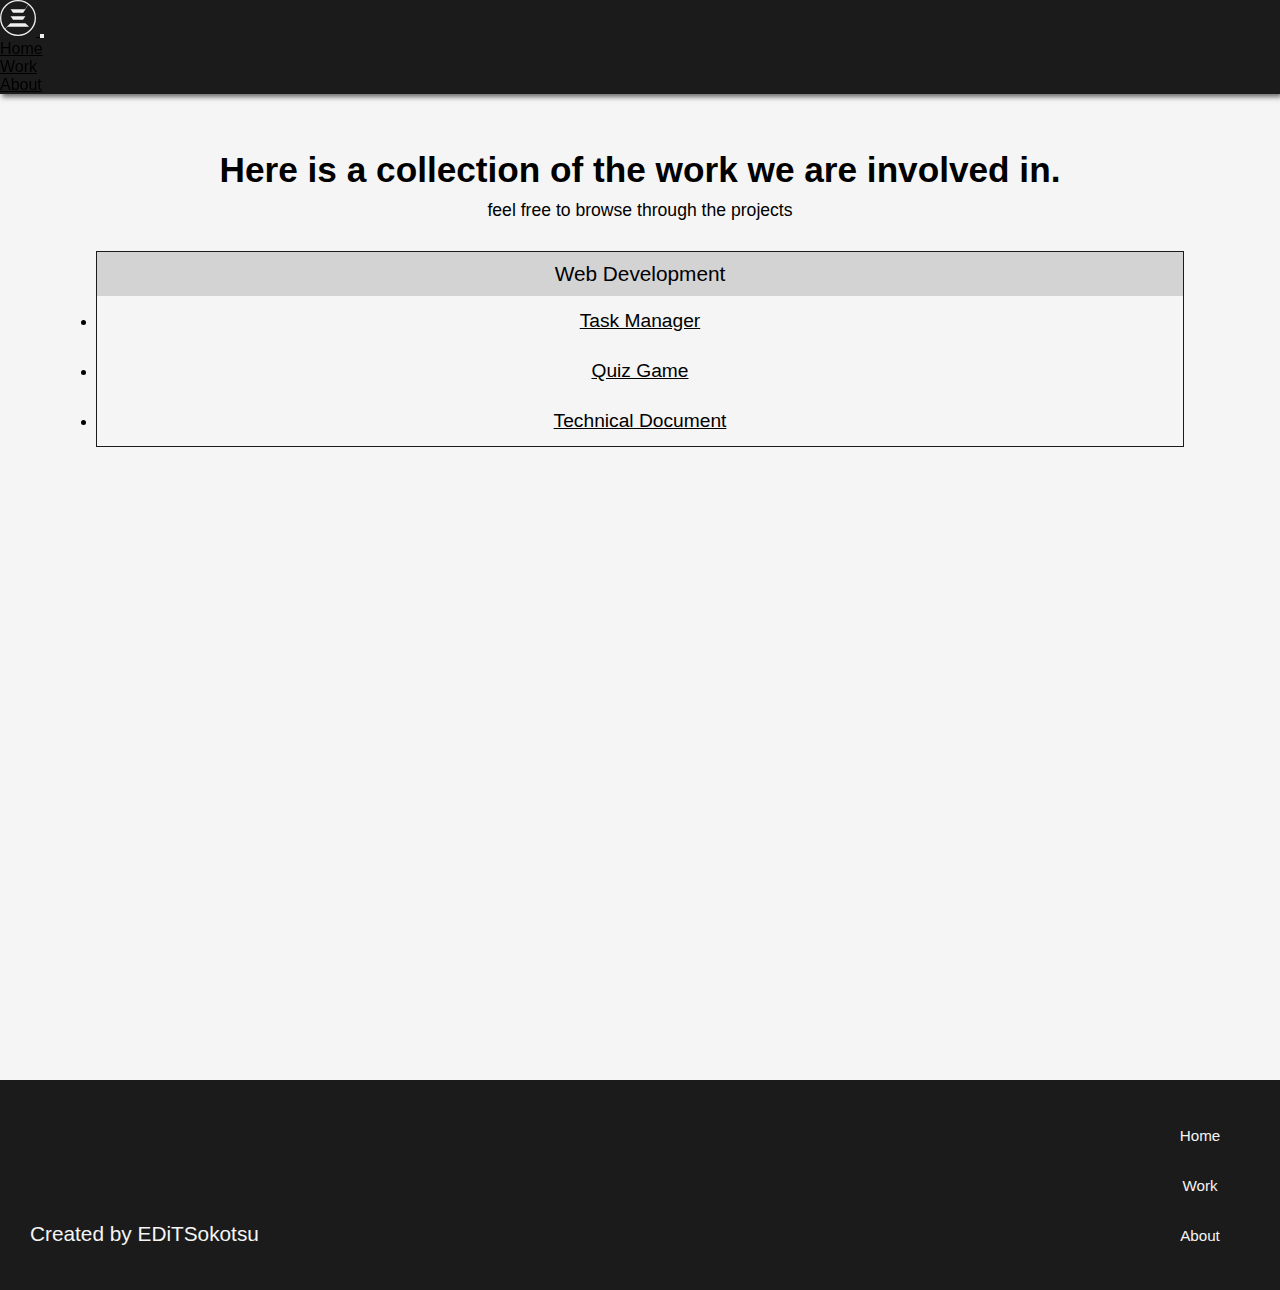
<file: pages/work.html>
<!DOCTYPE html>
<html lang="en">
<head>
    <meta charset="UTF-8">
    <meta name="viewport" content="width=device-width, initial-scale=1.0">
    <title>Work Page</title>
    <link rel="shortcut icon" href="../icons/EDiT emblem - black - favicon.svg" type="image/x-icon">
    <link href="https://cdn.jsdelivr.net/npm/bootstrap@5.3.7/dist/css/bootstrap.min.css" rel="stylesheet" integrity="sha384-LN+7fdVzj6u52u30Kp6M/trliBMCMKTyK833zpbD+pXdCLuTusPj697FH4R/5mcr" crossorigin="anonymous">
    <link rel="stylesheet" href="https://cdn.jsdelivr.net/npm/bootstrap-icons@1.11.3/font/bootstrap-icons.min.css">
    <link rel="stylesheet" href="../styles/home.css">
    <link rel="stylesheet" href="../styles/work.css">
</head>
<body>
    <!-- START NAV -->
    <nav id="nav-prim" class="navbar navbar-expand-lg" data-bs-theme="dark">
        <div class="container">
            <a class="navbar-brand" href="home.html">
                <img src="../images/EDiT emblem - whitesmoke.svg" alt="logo" width="36" height="36" class="d-inline-block align-text-top">
            </a>
            <button class="navbar-toggler" type="button" data-bs-toggle="collapse" data-bs-target="#navbarNavDropdown" aria-controls="navbarNavDropdown" aria-expanded="false" aria-label="Toggle navigation">
            <span class="navbar-toggler-icon"></span>
            </button>
            <div class="collapse navbar-collapse" id="navbarNavDropdown">
            <ul class="navbar-nav ms-auto">
                <li class="nav-item">
                    <a class="nav-link active" aria-current="page" href="home.html">Home</a>
                </li>
                <li class="nav-item">
                    <a class="nav-link active" aria-current="page" href="work.html">Work</a>
                </li>
                <li class="nav-item">
                    <a class="nav-link active" aria-current="page" href="about.html">About</a>
                </li>
                </li>
            </ul>
            </div>
        </div>
    </nav>
    <!-- END NAV -->
    <main>
        <h1 id="wp-title">Here is a collection of the work we are involved in.</h1>
        <p id="wp-subtext">feel free to browse through the projects</p>
        
        <div id="webdev-sect" class="dropdown section">
            <a class="dropdown-toggle" href="#" role="button" data-bs-toggle="dropdown" aria-expanded="false">
                Web Development
            </a>
            <ul class="dropdown-menu">
                    <li><a class="dropdown-item" href="taskTracker.html">Task Manager</a></li>
                <li><a class="dropdown-item" href="quizGame.html">Quiz Game</a></li>
                <li><a class="dropdown-item" href="technicalDocument.html">Technical Document</a></li>
            </ul>
        </div>
        
        <!-- <div id="graphic-sect" class="dropdown section">
            <a class="dropdown-toggle" href="#" role="button" data-bs-toggle="dropdown" aria-expanded="false">
                Graphic Design
            </a>
            <ul class="dropdown-menu">
                    <li><a class="dropdown-item" href="taskTracker.html">Task Manager</a></li>
                <li><a class="dropdown-item" href="quizGame.html">Quiz Game</a></li>
                <li><a class="dropdown-item" href="technicalDocument.html">Technical Document</a></li>
            </ul>
        </div>
        <div id="content-sect" class="dropdown section">
            <a class="dropdown-toggle" href="#" role="button" data-bs-toggle="dropdown" aria-expanded="false">
                Content Creation
            </a>
            <ul class="dropdown-menu">
                    <li><a class="dropdown-item" href="taskTracker.html">Task Manager</a></li>
                <li><a class="dropdown-item" href="quizGame.html">Quiz Game</a></li>
                <li><a class="dropdown-item" href="technicalDocument.html">Technical Document</a></li>
            </ul>
        </div>
        <div id="copy-sect" class="dropdown section">
            <a class="dropdown-toggle" href="#" role="button" data-bs-toggle="dropdown" aria-expanded="false">
                Copywriting
            </a>
            <ul class="dropdown-menu">
                    <li><a class="dropdown-item" href="taskTracker.html">Task Manager</a></li>
                <li><a class="dropdown-item" href="quizGame.html">Quiz Game</a></li>
                <li><a class="dropdown-item" href="technicalDocument.html">Technical Document</a></li>
            </ul>
        </div> -->
    </main>
    
   
    <!-- START OF FOOTER -->
    <footer id="footer">
            <p class="footer-text">Created by EDiTSokotsu</p>
            <ul>
                <li><a class="footer-link" href="home.html">Home</a></li>
                <li><a class="footer-link" href="work.html">Work</a></li>
                <li><a class="footer-link" href="about.html">About</a></li>
            </ul>
    </footer>
    <!-- END OF FOOTER -->
    <script src="https://cdn.jsdelivr.net/npm/bootstrap@5.3.7/dist/js/bootstrap.bundle.min.js" integrity="sha384-ndDqU0Gzau9qJ1lfW4pNLlhNTkCfHzAVBReH9diLvGRem5+R9g2FzA8ZGN954O5Q" crossorigin="anonymous"></script>
</body>
</html>
</file>
<file: index.css>
*{
    padding: 0;
    margin: 0;
    box-sizing: border-box;
    font-family: 'Segoe UI', Tahoma, Geneva, Verdana, sans-serif;
    font-size: 18px;
    color: black;
}

body, html{
    min-height: 100vh;
}

body{
    background-image: url('images/giphy.gif');
    background-size: cover;
    background-repeat: no-repeat;
}

#landing-container{
    position: absolute;
    top: 0;
    background-color: rgba(116, 115, 115, 0.911);
    backdrop-filter: blur(15px);
    height: 100%;
    width: 100%;
}

#logo-landing{
    margin: 5px auto;
    display: block;
    height: 65%;
    width: 90%;
    object-fit: contain;
}

h2{
    text-align: center;
    color: whitesmoke;
    font-size: 1.5rem;
    margin-top: 20px;
}

#landing-controls{
    margin: 40px;
    display: flex;
    flex-direction: column;
    justify-content: space-evenly;
    align-items: center;
}

.landing-btn{
    border: none;
    display: inline-block;
    background-color: rgba(0, 0, 0, 0);
}

.landing-btn a{
    padding: 10px 40px;
    display: block;
    text-decoration: none;
    color: whitesmoke;
    cursor: pointer;
    font-size: 1.5rem;
    transition: text-shadow 0.3s ease-in-out;
}

.landing-btn a:hover{
    border: 1px solid #1b1b1b;
    border-radius: 50px;
    box-shadow: 2px 2px 5px #333232;
    text-shadow: 
            0 0 10px #00bcd4, /* Green glow */
            0 0 20px #00bbd4,
            0 0 30px #00bcd4;
    background-color: #333232;
}

/* custom scrollbar styles start here */

 /* width */
::-webkit-scrollbar {
  width: 3px;
}

/* Track */
::-webkit-scrollbar-track {
  background: #f1f1f1;
}

/* Handle */
::-webkit-scrollbar-thumb {
  background: #888;
}

/* Handle on hover */
::-webkit-scrollbar-thumb:hover {
  background: #555;
} 

/* custom scrollbar styles end here */

@media screen and (min-width: 560px) {
    #landing-controls{
        justify-content: space-around;
    }

    .landing-btn a{
        padding: 10px 160px;
    }
}
</file>
<file: landing.css>
*{
    padding: 0;
    margin: 0;
    box-sizing: border-box;
    font-family: 'Segoe UI', Tahoma, Geneva, Verdana, sans-serif;
    font-size: 18px;
    color: black;
}

body, html{
    min-height: 100vh;
}

body{
    background-image: url('images/giphy.gif');
    background-size: cover;
    background-repeat: no-repeat;
}

#landing-container{
    position: absolute;
    top: 0;
    background-color: rgba(116, 115, 115, 0.911);
    backdrop-filter: blur(15px);
    height: 100%;
    width: 100%;
}

#logo-landing{
    margin: 5px auto;
    display: block;
    height: 65%;
    width: 90%;
    object-fit: contain;
}

h2{
    text-align: center;
    color: whitesmoke;
    font-size: 1.5rem;
    margin-top: 20px;
}

#landing-controls{
    margin: 40px;
    display: flex;
    flex-direction: column;
    justify-content: space-evenly;
    align-items: center;
}

.landing-btn{
    border: none;
    display: inline-block;
    background-color: rgba(0, 0, 0, 0);
}

.landing-btn a{
    padding: 10px 40px;
    display: block;
    text-decoration: none;
    color: whitesmoke;
    cursor: pointer;
    font-size: 1.5rem;
    transition: text-shadow 0.3s ease-in-out;
}

.landing-btn a:hover{
    border: 1px solid #1b1b1b;
    border-radius: 50px;
    box-shadow: 2px 2px 5px #333232;
    text-shadow: 
            0 0 10px #00bcd4, /* Green glow */
            0 0 20px #00bbd4,
            0 0 30px #00bcd4;
    background-color: #333232;
}

/* custom scrollbar styles start here */

 /* width */
::-webkit-scrollbar {
  width: 3px;
}

/* Track */
::-webkit-scrollbar-track {
  background: #f1f1f1;
}

/* Handle */
::-webkit-scrollbar-thumb {
  background: #888;
}

/* Handle on hover */
::-webkit-scrollbar-thumb:hover {
  background: #555;
} 

/* custom scrollbar styles end here */

@media screen and (min-width: 560px) {
    #landing-controls{
        justify-content: space-around;
    }

    .landing-btn a{
        padding: 10px 160px;
    }
}
</file>
<file: styles/home.css>
*{
    padding: 0;
    margin: 0;
    font-size: 16px;
    font-family: 'Segoe UI', Tahoma, Geneva, Verdana, sans-serif;
    color: black;
    box-sizing: border-box;
}

/* utility classes start here */


/* utility classes end here */

body{
    background-color: whitesmoke;
}

.hidden{
    display: none;
}

#nav-prim{
    position: fixed;
    top: 0;
    width: 100%;
    box-shadow: 2px 3px 5px rgb(109, 108, 108);
    background-color: #1b1b1b;
    z-index: 4;
}

#welcome-section{
    height: 100vh;
    background-image: url('../images/richard-bustos-f1oRNOED4YQ-unsplash.jpg');
    background-size: cover;
    background-position: center;
    background-repeat: no-repeat;
}

#welcome-title{
    padding-top: 20vh;
    color: whitesmoke;
    font-size: 6rem;
    text-align: center
}

#welcome-text{
    font-size: 1.7rem;
    text-align: center;
    color: whitesmoke
}

#work-section{
    background-color: #1b1b1b;
}

#work-section p{
    margin: 20px;
    font-size: 1.2rem;
    color: whitesmoke;
    text-align: center;
}

#work-section h2{
    padding-top: 20px;
    font-size: 3rem;
    color: whitesmoke;
    text-align: center;
}

#work-section h3{
    margin-top: 70px;
    font-size: 1.5rem;
    color: whitesmoke;
    text-align: center;
}

#work-section #project-carousel{
    border: 2px solid lightgrey;
    margin: 30px auto 40px;
    width: 95%;
    display: flex;
    justify-content: space-between;
    align-items: center;
}

.carousel-item{
    border: 1px solid white;
    text-align: center;
    background-color: #333333;
    transition: transform 0.7s ease-in-out;
}

.carousel-item a{
    font-size: 1.5rem;
    width: 90%;
    text-decoration: none;
    color: whitesmoke;
    transition: text-shadow 0.3s ease-in-out;
}

.carousel-item a:hover{
    /* glow */
    text-shadow: 
            0 0 10px #00bcd4, /* Green glow */
            0 0 20px #00bcd4,
            0 0 30px #00bcd4;
}

.carousel-item p{
    display: inline-block;
    padding: 5px;
    /* border: 1px solid whitesmoke; */
    border-radius: 5px;
    margin: 10px auto;
    width: 85%;
    height: 75px;
    overflow-y: auto;
}


#profile{
    text-align: center;
}

#profile-title{
    margin: 40px 20px;
    font-size: 1.5rem;
    color: #1b1b1b;
    text-align: center;
}

.profile-text{
    margin-bottom: 20px;
    font-size: 1.5rem;
}

#profile-links{
    padding: 15px;
    border: 2px solid #1b1b1b;
    border-radius: 10px;
    margin: 0 auto 40px;
    width: 70%;
    display: flex;
}

.profile-link{
    padding: 10px;
    font-size: 1.3rem;
    text-decoration: none;
    color: #1b1b1b
}

.profile-link:hover{
    border: 1px solid #1b1b1b;
    border-radius: 5px;
    box-shadow: 1px 1px 1px rgb(109, 108, 108),
                -1px -1px 1px rgb(109, 108, 108);
}

.bi{
    font-size: 1.3rem;
}

footer{
    padding: 30px;
    margin-top: 30px;
    width: 100%;
    background-color: #1b1b1b;
    display: flex;
    justify-content: space-between;
    align-items: last baseline;

}

footer .footer-text{
    margin-bottom: 10px;
    font-size: 1.3rem;
    color: whitesmoke;
}

footer ul{
    padding: 0;
    
    list-style: none;
    /* display: flex;
    flex-direction: column;
    align-items: flex-end;
    gap: 10px; */
}

footer ul li{
    text-align: center;
    height: 50px;
    width: 100px;
}

footer ul li a{
    display: flex;
    align-items: center;
    justify-content: center;
    text-decoration: none;
    color: whitesmoke;
    font-size: .95rem;
    width: 100%;
    height: 100%;
    transition: background-color 0.3s ease-in-out; 
}

footer ul li a:hover{
    background-color: whitesmoke;
    color: #1b1b1b; 
}

/* custom scrollbar styles start here */

 /* width */
::-webkit-scrollbar {
  width: 3px;
}

/* Track */
::-webkit-scrollbar-track {
  background: #f1f1f1;
}

/* Handle */
::-webkit-scrollbar-thumb {
  background: #888;
}

/* Handle on hover */
::-webkit-scrollbar-thumb:hover {
  background: #555;
} 

/* custom scrollbar styles end here */


@media only screen and (max-width: 520px){
    #welcome-title{
        font-size: 5rem;
    }
    #welcome-text{
        font-size: 1.5rem;
    }
}

@media only screen and (max-width: 480px){
    .hide{
        display: none;
    }

    #welcome-title{
        font-size: 4rem;
    }
    #welcome-text{
        font-size: 1.2rem;
    }

    #nav-links li.resp-menu{
        display: inline-block;
    }

    #projects{
        padding-bottom: 30px;
        margin-bottom: 10px;
        display: flex;
        flex-direction:column;
        justify-content: space-evenly;
        align-items: center;
        text-align: center;
    }

    .project-tile{
        width: 350px;
        height: 250px;
    }

    .project-img{
        border-radius: 8px 8px 0 0;
        object-fit: cover;
        width: 100%;
        height: 80%;
    }
    
    .project-text{
        padding-top: 2px;
        font-size: 1.5rem;
        color: whitesmoke;
    }
    
    #profile-links{
        display: flex;
        flex-direction: column;
        width: 35%
    }

    footer{
        padding: 15px;
    }

    footer .footer-text{
        margin-bottom: 2px;
        font-size: .8rem;
    }
}
</file>
<file: styles/about.css>
h1{
    margin: 100px 0 20px 0;
    text-align: center;
    color: #1b1b1b;
    font-size: 2.65rem;
}

h2{
    margin: 70px 0 20px;
    text-align: center;
    font-size: 2rem;
}

p{
    margin: 20px;
    font-size: 1.2rem;
    color: #1b1b1b;
    text-align: center;
}

@media screen and  (min-width: 768px){
    h1{
        font-size: 5rem;
    }
    h2{
        font-size: 3rem;
    }
    p{
        margin-bottom: 30px;
        font-size: 1.5rem;
    }
}
</file>
<file: styles/contact.css>
h1{
    margin: 100px 0 20px 0;
    text-align: center;
    color: #1b1b1b;
    font-size: 2.65rem;
}

p{
    margin: 20px;
    font-size: 1.2rem;
    color: #1b1b1b;
    text-align: center;
}

@media screen and  (min-width: 768px){
    h1{
        font-size: 5rem;
    }
    p{
        margin-bottom: 30px;
        font-size: 1.5rem;
    }
}
</file>
<file: styles/quizGameStyles.css>
/* 
@AUTH: SetoSokotsu
@PROJ: Quiz Game Webpage
@COMM: a simple HTML quiz game. 

@TODO:  - clickable labels
        - media queries (larger screens)
            * center the main game screen on all screen sizes
            * general quality of life stuff (ie. scale to screen)
*/
*{
    font-size: 18px;
    font-family: 'Franklin Gothic Medium', 'Arial Narrow', Arial, sans-serif;
    color: black;
}

body{
    background-color: whitesmoke;
    /* overflow: hidden; */
}

.hidden{
    display: none !important;
}

.btn{
    background-color: black;
    color: whitesmoke;
}

.btn:hover{
    background-color: gold;
    color: black;
    box-shadow: 2px 2px 3px #6495ed;
}

.btn:disabled{
    border: 1px solid white;
    background-color: lightgray;
    color: white;
    cursor: not-allowed;
}

#game-wrapper{
    border: 3px solid rgb(27, 27, 27);
    border-radius: 10px;
    margin: 20vh auto;
}


/* @comm: welcome screen */
#start-screen{
    text-align: center;
}

#welcome-msg{
    font-size: 2.5rem;
}

#welcome-msg-subtext{
    font-size: .7rem;
}

#good-luck-msg{
    font-size: 1.1rem;
}

#player-info label{
    margin-bottom: 3px;
    display: block;
}

#player-name{
    width: 65%;
}

#player-info button{
    padding: 4px;
    margin: 10px auto;
    display: block;
    width: 50%;
}

/* @comm: ready screen styles */
#ready-screen h3{
    font-size: 4rem;
}

#start-game-btn{
    padding: 2% 25%;
    margin: 5% auto;
    margin-bottom: 8%;
    width: 85%;
    font-size: 1.5rem;
}

/* @comm: main game screen styles */
#HUD{
    margin: 5px;
    display: flex;
    justify-content: space-between;
    align-items: center;
}

.HUD-item{
    padding: 10px;
    font-weight: bolder;
}

.HUD-item:nth-of-type(2){
    margin-left: auto;
}

#question-container{
    padding: 10px;
    border: 1.8px solid gray;
    margin: 20px 10px;
    text-align: center;
}

#answer-options{
    margin: 2%;
}

.option{
    padding: 2%;
    display: block;
}

.answer{
    padding: 2% 5%;
}

#controls{
    padding: 2%;
    border: 1.8px solid gray;
    margin: 2%;
}

#next-btn{
    margin: auto;
    height: 50%;
    width: 95%;
    display: block;
}

/* @comm: finish screen styles */
#finish-screen{
    text-align: center;
}

#finish-screen p{
    font-size: 2rem;
}

#final-score{
    font-size: 3rem;
}

#finish-screen #end-msg{
    margin: -8% auto 1%;
    font-size: .8rem;
}

#play-again-btn, #quit-btn{
    margin: 3% auto;
}

#play-again-btn{
    padding: 1.2% 3%
}

#quit-btn{
    padding: 1.2% 8%;
}

@media (min-width: 576px){
    #game-wrapper{
        width: 65%;
    }
}

@media (min-width: 700px){
    .HUD-item, .answer, .btn, #start-game-btn, #question-number, #score{
        font-size: 2rem;
    }

    #play-again-btn, #quit-btn, #question-container{
        font-size: 3rem
    }

    #final-score{
        font-size: 5.5rem;
    }

    #finish-screen #end-msg{
        margin: -8% auto 4%;
        font-size: 1.5rem;
    }

    #ready-screen h3{
        font-size: 6rem;
    }
}
</file>
<file: styles/technicalDocumentStyles.css>
/* @TODO:  - media queries --> different screen sizes
        - fix top margin issue
        - QOL (quality-of-life) styling */
html, body{
    background-color: whitesmoke;
    font-size: 18px;
    font-family: 'Courier New', Courier, monospace, sans-serif;
}

#navbar{
    
    border-right: solid gray 3px;
    position: fixed;
    top: 0;
    left: 0;
    width: 25%;
    min-width: 290px;
    height: 100%;
}

#navbar ul{
  padding: 0;
  height: 85%;
  width: 100%;
  min-width: 290px;
  list-style: none;
  overflow-y: auto;
  overflow-x: hidden; 
}

#navbar li{
    border-top: solid black 1px;
}

#navbar a{
    padding: 10px 30px;
    color: dimgray;
    display: block;
    text-decoration: none;
}

#main-doc{
    padding: 20px;
    margin-left: 350px;
    color: dimgray;
    position: absolute;
}

#navbar header{
    padding: 10px 30px;
    text-align: center;
    font-size: 1.5rem;
}

header{
    padding: 10px 30px;
    font-size: 1.5rem;
    color: black;
}

/* .main-section :first-child {
  color: chartreuse;
} */

/* strictly just for gaming the system, got an assignment to hand in xD/o_0 */
#The_Four_Kinds_Of_Love li:last-of-type, code{
    display: none;
}

/* custom scrollbar styles start here */

 /* width */
::-webkit-scrollbar {
  width: 3px;
}

/* Track */
::-webkit-scrollbar-track {
  background: #f1f1f1;
}

/* Handle */
::-webkit-scrollbar-thumb {
  background: #888;
}

/* Handle on hover */
::-webkit-scrollbar-thumb:hover {
  background: #555;
} 

/* custom scrollbar styles end here */

@media only screen and (max-width: 815px) {
    /* For mobile phones: */
    #navbar ul {
      border: 1px solid;
      height: 190px;
      border-bottom: 2px solid;
    }
  
    #navbar {
      background-color: white;
      position: absolute;
      top: 0;
      padding: 0;
      margin: 0;
      width: 100%;
      max-height: 275px;
      border: none;
      /* z-index: 1; */
      
    }
  
    #main-doc {
      position: relative;
      margin-left: 0px;
      margin-top: 270px;
    }
  }
  
  @media only screen and (max-width: 400px) {
    #main-doc {
      margin-left: -10px;
    }
  
    code {
      margin-left: -20px;
      width: 100%;
      padding: 15px;
      padding-left: 10px;
      padding-right: 45px;
      min-width: 233px;
    }
  }
</file>
<file: styles/work.css>
body{
    background-color: whitesmoke;
    color: #1b1b1b;
    font-family: 'Segoe UI', Tahoma, Geneva, Verdana, sans-serif;
}
main{
    min-height: 100vh;
}
#wp-title{
    margin: 150px auto 10px;
    font-size: 2.2rem;
    text-align: center;
}

#wp-subtext{
    margin: 0 auto 30px;
    font-size: 1.1rem;
    text-align: center;
}

#webdev-sect, #graphic-sect, #content-sect,  #copy-sect{
    border: 1px solid #1b1b1b;
    margin: 0 auto 30px;
    width: 85%;
}

.section a.dropdown-toggle{
    background-color: lightgray;
    display: block;
    padding: 10px;
    text-decoration: none;
    color: black;
    font-size: 1.3rem;
    text-align: center;
}

.section a.dropdown-toggle:hover{
    background-color: #333;
    color: whitesmoke;
}

ul.dropdown-menu{
    width: 100%;
}

ul.dropdown-menu li{
    height: 50px;
    text-align: center;
}

ul.dropdown-menu li a{
    font-size: 1.2rem;
    width: 100%;
    height: 100%;
    display: flex;
    align-items: center;
    justify-content: center;
}

ul.dropdown-menu li a:hover{
    background-color: #333;
    color: whitesmoke;
}
</file>
